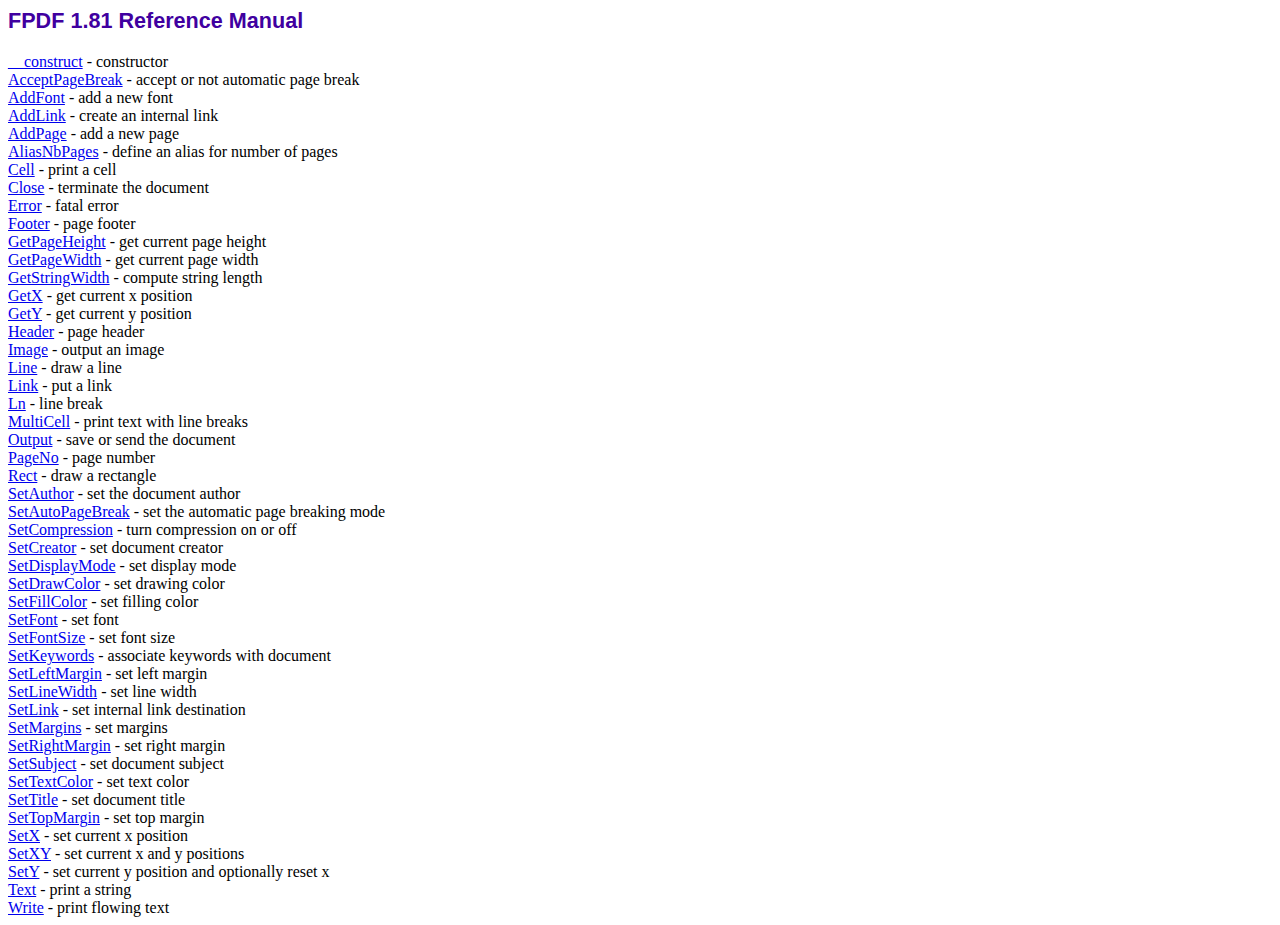
<file: fpdf/doc/index.htm>
<!DOCTYPE html PUBLIC "-//W3C//DTD HTML 4.01 Transitional//EN">
<html>
<head>
<meta http-equiv="Content-Type" content="text/html; charset=ISO-8859-1">
<title>FPDF 1.81 Reference Manual</title>
<link type="text/css" rel="stylesheet" href="../fpdf.css">
</head>
<body>
<h1>FPDF 1.81 Reference Manual</h1>
<a href="__construct.htm">__construct</a> - constructor<br>
<a href="acceptpagebreak.htm">AcceptPageBreak</a> - accept or not automatic page break<br>
<a href="addfont.htm">AddFont</a> - add a new font<br>
<a href="addlink.htm">AddLink</a> - create an internal link<br>
<a href="addpage.htm">AddPage</a> - add a new page<br>
<a href="aliasnbpages.htm">AliasNbPages</a> - define an alias for number of pages<br>
<a href="cell.htm">Cell</a> - print a cell<br>
<a href="close.htm">Close</a> - terminate the document<br>
<a href="error.htm">Error</a> - fatal error<br>
<a href="footer.htm">Footer</a> - page footer<br>
<a href="getpageheight.htm">GetPageHeight</a> - get current page height<br>
<a href="getpagewidth.htm">GetPageWidth</a> - get current page width<br>
<a href="getstringwidth.htm">GetStringWidth</a> - compute string length<br>
<a href="getx.htm">GetX</a> - get current x position<br>
<a href="gety.htm">GetY</a> - get current y position<br>
<a href="header.htm">Header</a> - page header<br>
<a href="image.htm">Image</a> - output an image<br>
<a href="line.htm">Line</a> - draw a line<br>
<a href="link.htm">Link</a> - put a link<br>
<a href="ln.htm">Ln</a> - line break<br>
<a href="multicell.htm">MultiCell</a> - print text with line breaks<br>
<a href="output.htm">Output</a> - save or send the document<br>
<a href="pageno.htm">PageNo</a> - page number<br>
<a href="rect.htm">Rect</a> - draw a rectangle<br>
<a href="setauthor.htm">SetAuthor</a> - set the document author<br>
<a href="setautopagebreak.htm">SetAutoPageBreak</a> - set the automatic page breaking mode<br>
<a href="setcompression.htm">SetCompression</a> - turn compression on or off<br>
<a href="setcreator.htm">SetCreator</a> - set document creator<br>
<a href="setdisplaymode.htm">SetDisplayMode</a> - set display mode<br>
<a href="setdrawcolor.htm">SetDrawColor</a> - set drawing color<br>
<a href="setfillcolor.htm">SetFillColor</a> - set filling color<br>
<a href="setfont.htm">SetFont</a> - set font<br>
<a href="setfontsize.htm">SetFontSize</a> - set font size<br>
<a href="setkeywords.htm">SetKeywords</a> - associate keywords with document<br>
<a href="setleftmargin.htm">SetLeftMargin</a> - set left margin<br>
<a href="setlinewidth.htm">SetLineWidth</a> - set line width<br>
<a href="setlink.htm">SetLink</a> - set internal link destination<br>
<a href="setmargins.htm">SetMargins</a> - set margins<br>
<a href="setrightmargin.htm">SetRightMargin</a> - set right margin<br>
<a href="setsubject.htm">SetSubject</a> - set document subject<br>
<a href="settextcolor.htm">SetTextColor</a> - set text color<br>
<a href="settitle.htm">SetTitle</a> - set document title<br>
<a href="settopmargin.htm">SetTopMargin</a> - set top margin<br>
<a href="setx.htm">SetX</a> - set current x position<br>
<a href="setxy.htm">SetXY</a> - set current x and y positions<br>
<a href="sety.htm">SetY</a> - set current y position and optionally reset x<br>
<a href="text.htm">Text</a> - print a string<br>
<a href="write.htm">Write</a> - print flowing text<br>
</body>
</html>
</file>
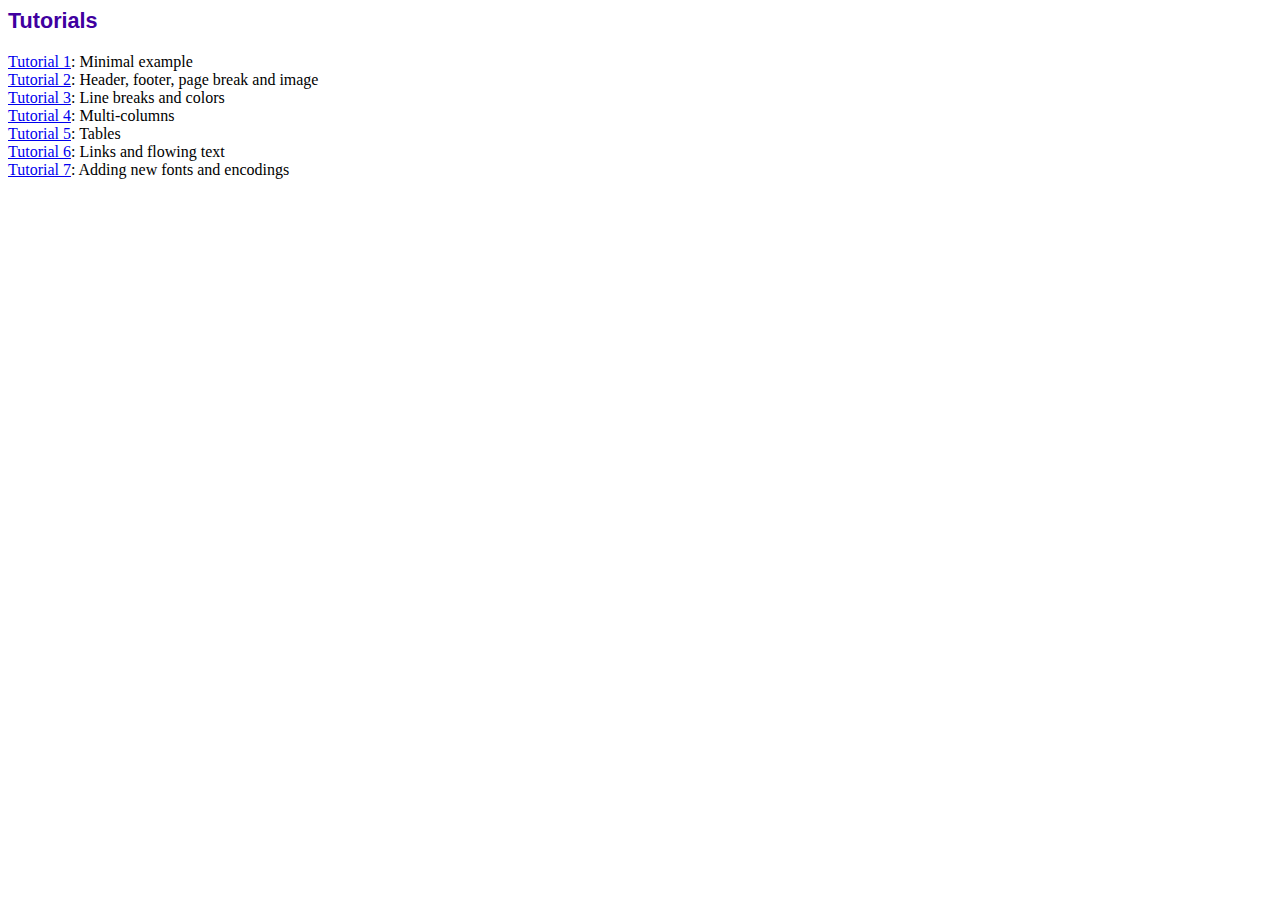
<file: fpdf/tutorial/index.htm>
<!DOCTYPE html PUBLIC "-//W3C//DTD HTML 4.01 Transitional//EN">
<html>
<head>
<meta http-equiv="Content-Type" content="text/html; charset=ISO-8859-1">
<title>Tutorials</title>
<link type="text/css" rel="stylesheet" href="../fpdf.css">
</head>
<body>
<h1>Tutorials</h1>
<ul style="list-style-type:none; margin-left:0; padding-left:0">
<li><a href="tuto1.htm">Tutorial 1</a>: Minimal example</li>
<li><a href="tuto2.htm">Tutorial 2</a>: Header, footer, page break and image</li>
<li><a href="tuto3.htm">Tutorial 3</a>: Line breaks and colors</li>
<li><a href="tuto4.htm">Tutorial 4</a>: Multi-columns</li>
<li><a href="tuto5.htm">Tutorial 5</a>: Tables</li>
<li><a href="tuto6.htm">Tutorial 6</a>: Links and flowing text</li>
<li><a href="tuto7.htm">Tutorial 7</a>: Adding new fonts and encodings</li>
</ul>
</body>
</html>
</file>
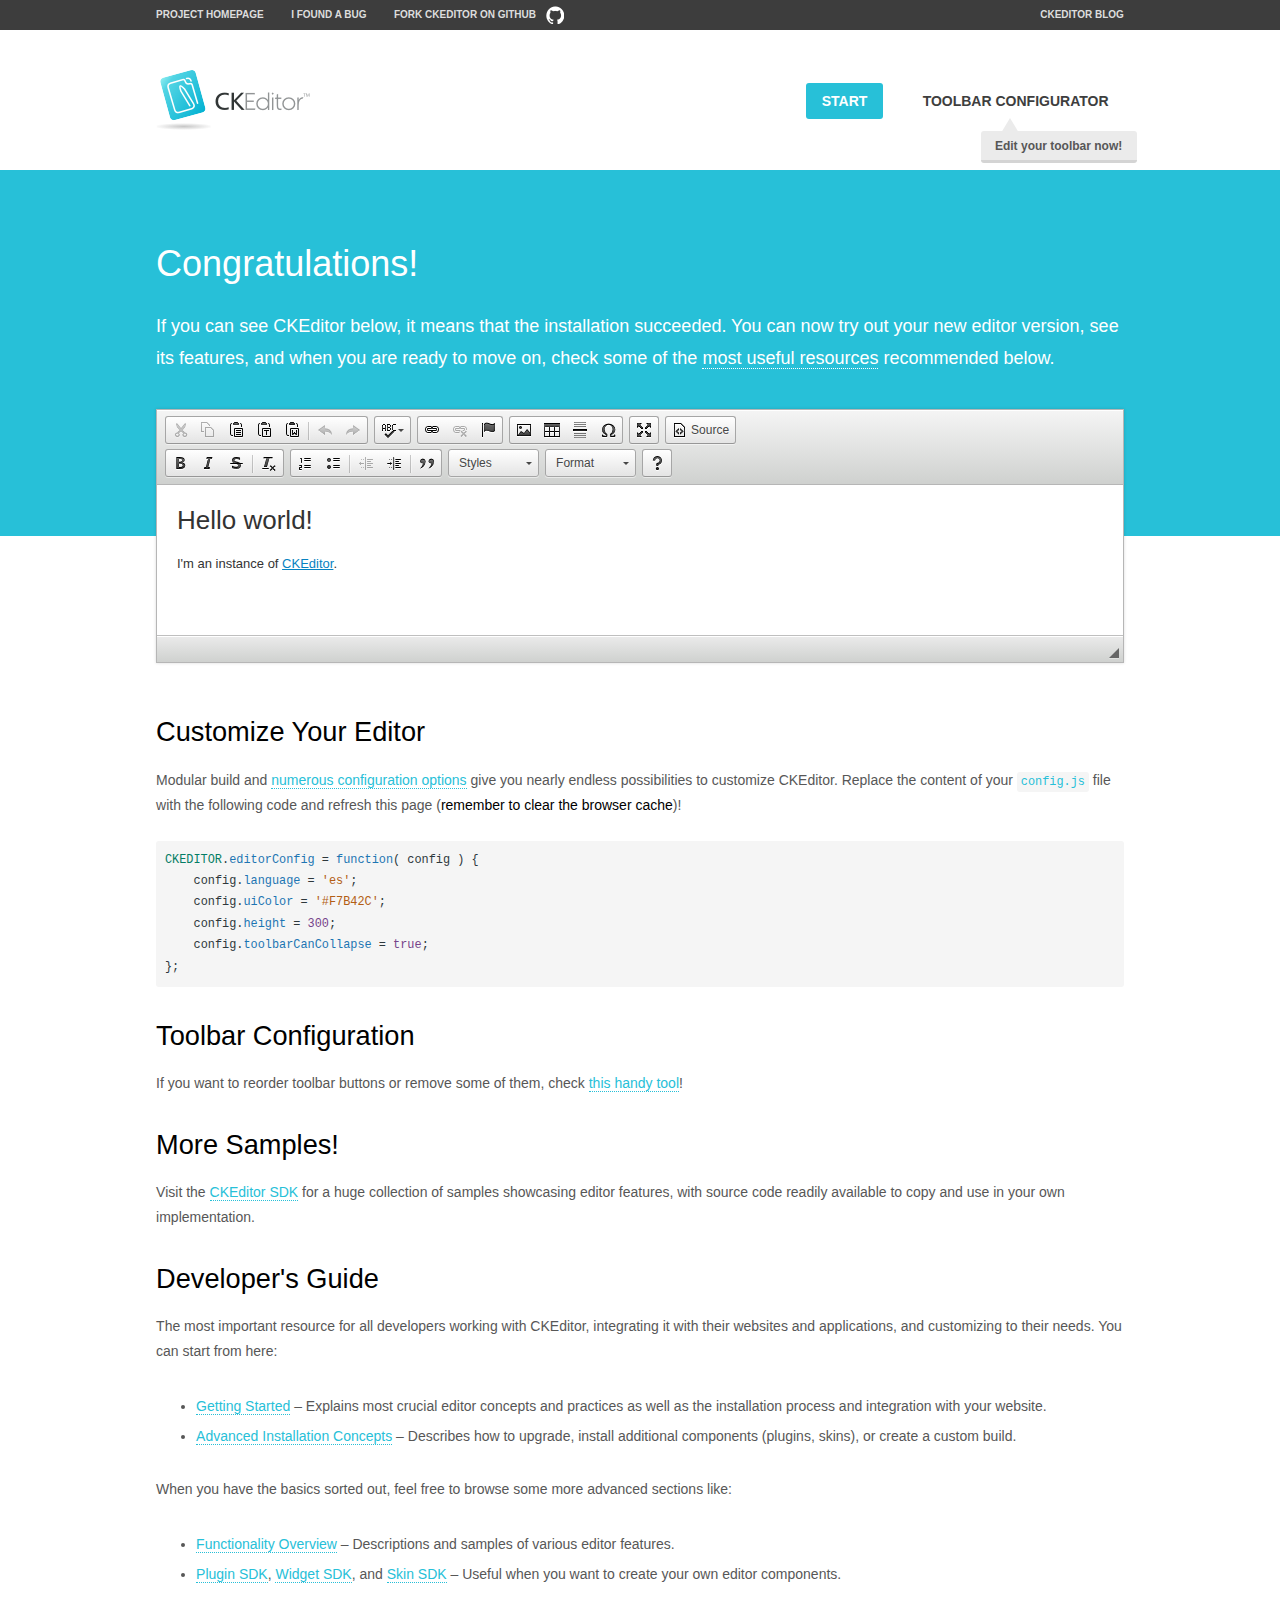
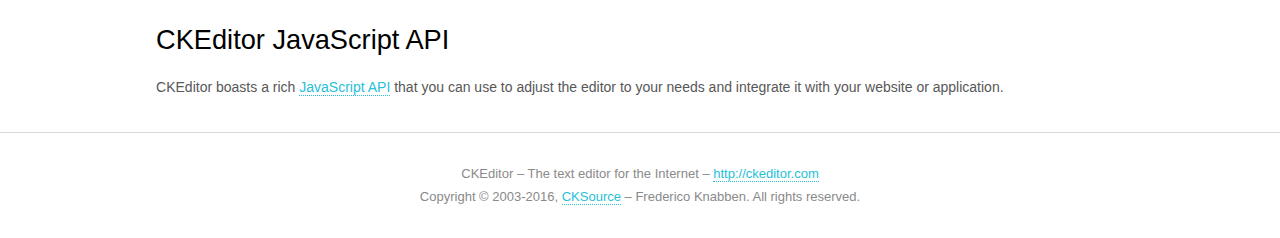
<file: plugins/ckeditor/samples/index.html>
<!DOCTYPE html>
<!--
Copyright (c) 2003-2016, CKSource - Frederico Knabben. All rights reserved.
For licensing, see LICENSE.md or http://ckeditor.com/license
-->
<html>
<head>
	<meta charset="utf-8">
	<title>CKEditor Sample</title>
	<script src="../ckeditor.js"></script>
	<script src="js/sample.js"></script>
	<link rel="stylesheet" href="css/samples.css">
	<link rel="stylesheet" href="toolbarconfigurator/lib/codemirror/neo.css">
</head>
<body id="main">

<nav class="navigation-a">
	<div class="grid-container">
		<ul class="navigation-a-left grid-width-70">
			<li><a href="http://ckeditor.com">Project Homepage</a></li>
			<li><a href="http://dev.ckeditor.com/">I found a bug</a></li>
			<li><a href="http://github.com/ckeditor/ckeditor-dev" class="icon-pos-right icon-navigation-a-github">Fork CKEditor on GitHub</a></li>
		</ul>
		<ul class="navigation-a-right grid-width-30">
			<li><a href="http://ckeditor.com/blog-list">CKEditor Blog</a></li>
		</ul>
	</div>
</nav>

<header class="header-a">
	<div class="grid-container">
		<h1 class="header-a-logo grid-width-30">
			<a href="index.html"><img src="img/logo.png" alt="CKEditor Sample"></a>
		</h1>

		<nav class="navigation-b grid-width-70">
			<ul>
				<li><a href="index.html" class="button-a button-a-background">Start</a></li>
				<li><a href="toolbarconfigurator/index.html" class="button-a">Toolbar configurator <span class="balloon-a balloon-a-nw">Edit your toolbar now!</span></a></li>
			</ul>
		</nav>
	</div>
</header>

<main>
	<div class="adjoined-top">
		<div class="grid-container">
			<div class="content grid-width-100">
				<h1>Congratulations!</h1>
				<p>
					If you can see CKEditor below, it means that the installation succeeded.
					You can now try out your new editor version, see its features, and when you are ready to move on, check some of the <a href="#sample-customize">most useful resources</a> recommended below.
				</p>
			</div>
		</div>
	</div>
	<div class="adjoined-bottom">
		<div class="grid-container">
			<div class="grid-width-100">
				<div id="editor">
					<h1>Hello world!</h1>
					<p>I'm an instance of <a href="http://ckeditor.com">CKEditor</a>.</p>
				</div>
			</div>
		</div>
	</div>

	<div class="grid-container">
		<div class="content grid-width-100">
			<section id="sample-customize">
				<h2>Customize Your Editor</h2>
				<p>Modular build and <a href="http://docs.ckeditor.com/#!/guide/dev_configuration">numerous configuration options</a> give you nearly endless possibilities to customize CKEditor. Replace the content of your <code><a href="../config.js">config.js</a></code> file with the following code and refresh this page (<strong>remember to clear the browser cache</strong>)!</p>
		<pre class="cm-s-neo CodeMirror"><code><span style="padding-right: 0.1px;"><span class="cm-variable">CKEDITOR</span>.<span class="cm-property">editorConfig</span> <span class="cm-operator">=</span> <span class="cm-keyword">function</span>( <span class="cm-def">config</span> ) {</span>
<span style="padding-right: 0.1px;"><span class="cm-tab">	</span><span class="cm-variable-2">config</span>.<span class="cm-property">language</span> <span class="cm-operator">=</span> <span class="cm-string">'es'</span>;</span>
<span style="padding-right: 0.1px;"><span class="cm-tab">	</span><span class="cm-variable-2">config</span>.<span class="cm-property">uiColor</span> <span class="cm-operator">=</span> <span class="cm-string">'#F7B42C'</span>;</span>
<span style="padding-right: 0.1px;"><span class="cm-tab">	</span><span class="cm-variable-2">config</span>.<span class="cm-property">height</span> <span class="cm-operator">=</span> <span class="cm-number">300</span>;</span>
<span style="padding-right: 0.1px;"><span class="cm-tab">	</span><span class="cm-variable-2">config</span>.<span class="cm-property">toolbarCanCollapse</span> <span class="cm-operator">=</span> <span class="cm-atom">true</span>;</span>
<span style="padding-right: 0.1px;">};</span></code></pre>
			</section>

			<section>
				<h2>Toolbar Configuration</h2>
				<p>If you want to reorder toolbar buttons or remove some of them, check <a href="toolbarconfigurator/index.html">this handy tool</a>!</p>
			</section>

			<section>
				<h2>More Samples!</h2>
				<p>Visit the <a href="http://sdk.ckeditor.com">CKEditor SDK</a> for a huge collection of samples showcasing editor features, with source code readily available to copy and use in your own implementation.</p>
			</section>

			<section>
				<h2>Developer's Guide</h2>
				<p>The most important resource for all developers working with CKEditor, integrating it with their websites and applications, and customizing to their needs. You can start from here:</p>
				<ul>
					<li><a href="http://docs.ckeditor.com/#!/guide/dev_installation">Getting Started</a> &ndash; Explains most crucial editor concepts and practices as well as the installation process and integration with your website.</li>
					<li><a href="http://docs.ckeditor.com/#!/guide/dev_advanced_installation">Advanced Installation Concepts</a> &ndash; Describes how to upgrade, install additional components (plugins, skins), or create a custom build.</li>
				</ul>
					<p>When you have the basics sorted out, feel free to browse some more advanced sections like:</p>
				<ul>
					<li><a href="http://docs.ckeditor.com/#!/guide/dev_features">Functionality Overview</a> &ndash; Descriptions and samples of various editor features.</li>
					<li><a href="http://docs.ckeditor.com/#!/guide/plugin_sdk_intro">Plugin SDK</a>, <a href="http://docs.ckeditor.com/#!/guide/widget_sdk_intro">Widget SDK</a>, and <a href="http://docs.ckeditor.com/#!/guide/skin_sdk_intro">Skin SDK</a> &ndash; Useful when you want to create your own editor components.</li>
				</ul>
			</section>

			<section>
				<h2>CKEditor JavaScript API</h2>
				<p>CKEditor boasts a rich <a href="http://docs.ckeditor.com/#!/api">JavaScript API</a> that you can use to adjust the editor to your needs and integrate it with your website or application.</p>
			</section>
		</div>
	</div>
</main>

<footer class="footer-a grid-container">
	<div class="grid-container">
		<p class="grid-width-100">
			CKEditor &ndash; The text editor for the Internet &ndash; <a class="samples" href="http://ckeditor.com/">http://ckeditor.com</a>
		</p>
		<p class="grid-width-100" id="copy">
			Copyright &copy; 2003-2016, <a class="samples" href="http://cksource.com/">CKSource</a> &ndash; Frederico Knabben. All rights reserved.
		</p>
	</div>
</footer>
<script>
	initSample();
</script>

</body>
</html>
</file>
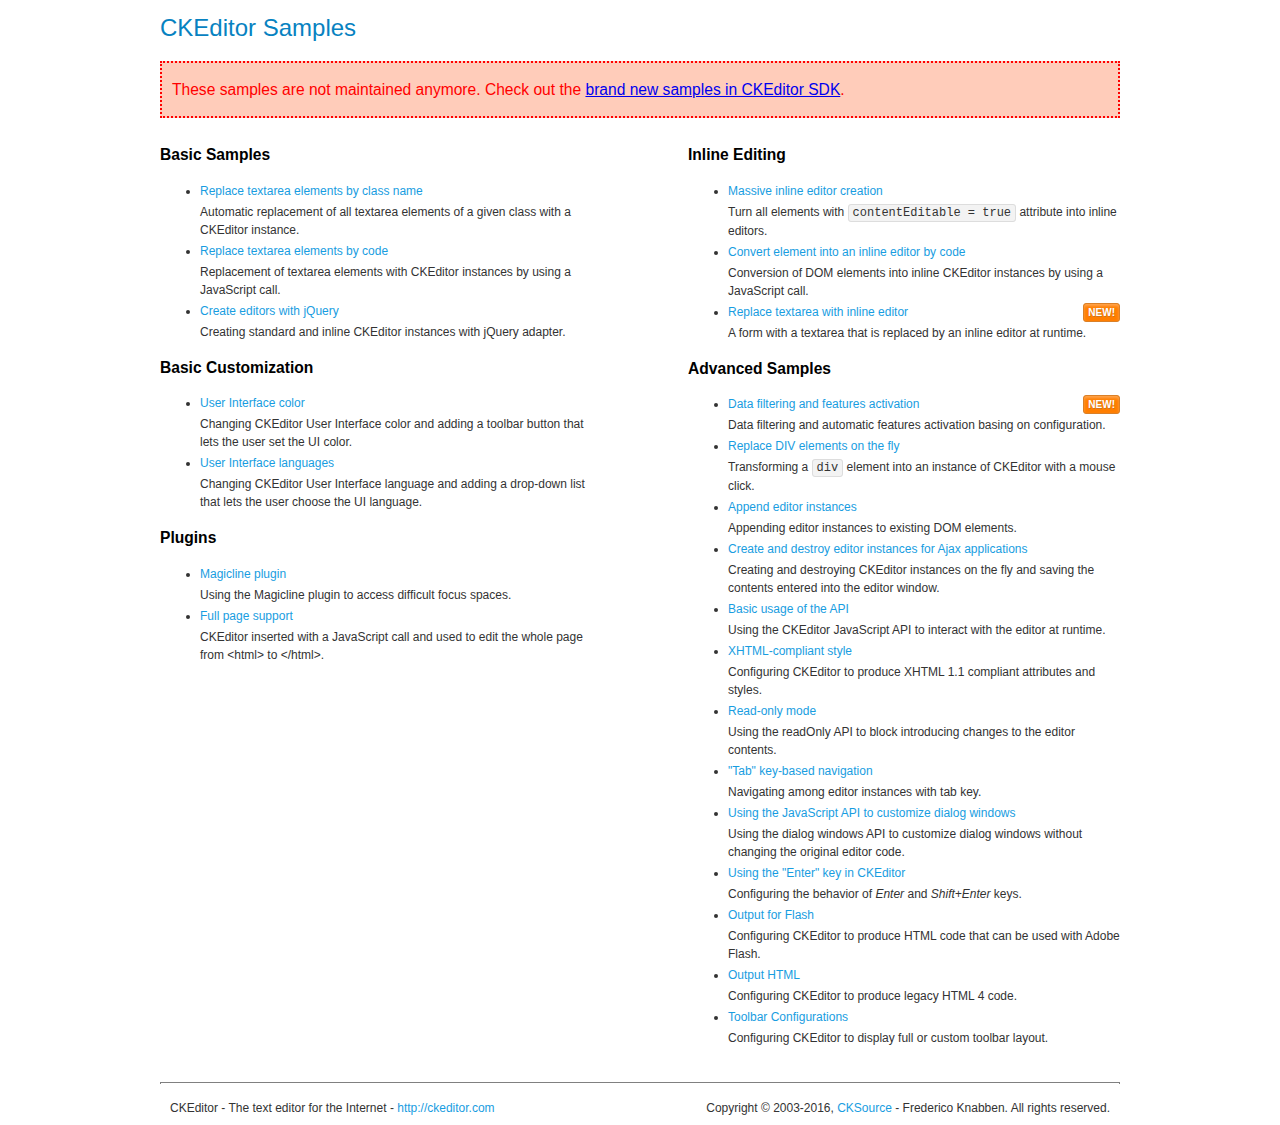
<file: plugins/ckeditor/samples/old/index.html>
<!DOCTYPE html>
<!--
Copyright (c) 2003-2016, CKSource - Frederico Knabben. All rights reserved.
For licensing, see LICENSE.md or http://ckeditor.com/license
-->
<html>
<head>
	<meta charset="utf-8">
	<title>CKEditor Samples</title>
	<link rel="stylesheet" href="sample.css">
</head>
<body>
	<h1 class="samples">
		CKEditor Samples
	</h1>
	<div class="warning deprecated">
		These samples are not maintained anymore. Check out the <a href="http://sdk.ckeditor.com/">brand new samples in CKEditor SDK</a>.
	</div>
	<div class="twoColumns">
		<div class="twoColumnsLeft">
			<h2 class="samples">
				Basic Samples
			</h2>
			<dl class="samples">
				<dt><a class="samples" href="replacebyclass.html">Replace textarea elements by class name</a></dt>
				<dd>Automatic replacement of all textarea elements of a given class with a CKEditor instance.</dd>

				<dt><a class="samples" href="replacebycode.html">Replace textarea elements by code</a></dt>
				<dd>Replacement of textarea elements with CKEditor instances by using a JavaScript call.</dd>

				<dt><a class="samples" href="jquery.html">Create editors with jQuery</a></dt>
				<dd>Creating standard and inline CKEditor instances with jQuery adapter.</dd>
			</dl>

			<h2 class="samples">
				Basic Customization
			</h2>
			<dl class="samples">
				<dt><a class="samples" href="uicolor.html">User Interface color</a></dt>
				<dd>Changing CKEditor User Interface color and adding a toolbar button that lets the user set the UI color.</dd>

				<dt><a class="samples" href="uilanguages.html">User Interface languages</a></dt>
				<dd>Changing CKEditor User Interface language and adding a drop-down list that lets the user choose the UI language.</dd>
			</dl>


			<h2 class="samples">Plugins</h2>
<dl class="samples">
<dt><a class="samples" href="magicline/magicline.html">Magicline plugin</a></dt>
<dd>Using the Magicline plugin to access difficult focus spaces.</dd>

<dt><a class="samples" href="wysiwygarea/fullpage.html">Full page support</a></dt>
<dd>CKEditor inserted with a JavaScript call and used to edit the whole page from &lt;html&gt; to &lt;/html&gt;.</dd>
</dl>
		</div>
		<div class="twoColumnsRight">
			<h2 class="samples">
				Inline Editing
			</h2>
			<dl class="samples">
				<dt><a class="samples" href="inlineall.html">Massive inline editor creation</a></dt>
				<dd>Turn all elements with <code>contentEditable = true</code> attribute into inline editors.</dd>

				<dt><a class="samples" href="inlinebycode.html">Convert element into an inline editor by code</a></dt>
				<dd>Conversion of DOM elements into inline CKEditor instances by using a JavaScript call.</dd>

				<dt><a class="samples" href="inlinetextarea.html">Replace textarea with inline editor</a> <span class="new">New!</span></dt>
				<dd>A form with a textarea that is replaced by an inline editor at runtime.</dd>

				
			</dl>

			<h2 class="samples">
				Advanced Samples
			</h2>
			<dl class="samples">
				<dt><a class="samples" href="datafiltering.html">Data filtering and features activation</a> <span class="new">New!</span></dt>
				<dd>Data filtering and automatic features activation basing on configuration.</dd>

				<dt><a class="samples" href="divreplace.html">Replace DIV elements on the fly</a></dt>
				<dd>Transforming a <code>div</code> element into an instance of CKEditor with a mouse click.</dd>

				<dt><a class="samples" href="appendto.html">Append editor instances</a></dt>
				<dd>Appending editor instances to existing DOM elements.</dd>

				<dt><a class="samples" href="ajax.html">Create and destroy editor instances for Ajax applications</a></dt>
				<dd>Creating and destroying CKEditor instances on the fly and saving the contents entered into the editor window.</dd>

				<dt><a class="samples" href="api.html">Basic usage of the API</a></dt>
				<dd>Using the CKEditor JavaScript API to interact with the editor at runtime.</dd>

				<dt><a class="samples" href="xhtmlstyle.html">XHTML-compliant style</a></dt>
				<dd>Configuring CKEditor to produce XHTML 1.1 compliant attributes and styles.</dd>

				<dt><a class="samples" href="readonly.html">Read-only mode</a></dt>
				<dd>Using the readOnly API to block introducing changes to the editor contents.</dd>

				<dt><a class="samples" href="tabindex.html">"Tab" key-based navigation</a></dt>
				<dd>Navigating among editor instances with tab key.</dd>


				
<dt><a class="samples" href="dialog/dialog.html">Using the JavaScript API to customize dialog windows</a></dt>
<dd>Using the dialog windows API to customize dialog windows without changing the original editor code.</dd>

<dt><a class="samples" href="enterkey/enterkey.html">Using the &quot;Enter&quot; key in CKEditor</a></dt>
<dd>Configuring the behavior of <em>Enter</em> and <em>Shift+Enter</em> keys.</dd>

<dt><a class="samples" href="htmlwriter/outputforflash.html">Output for Flash</a></dt>
<dd>Configuring CKEditor to produce HTML code that can be used with Adobe Flash.</dd>

<dt><a class="samples" href="htmlwriter/outputhtml.html">Output HTML</a></dt>
<dd>Configuring CKEditor to produce legacy HTML 4 code.</dd>

<dt><a class="samples" href="toolbar/toolbar.html">Toolbar Configurations</a></dt>
<dd>Configuring CKEditor to display full or custom toolbar layout.</dd>

			</dl>
		</div>
	</div>
	<div id="footer">
		<hr>
		<p>
			CKEditor - The text editor for the Internet - <a class="samples" href="http://ckeditor.com/">http://ckeditor.com</a>
		</p>
		<p id="copy">
			Copyright &copy; 2003-2016, <a class="samples" href="http://cksource.com/">CKSource</a> - Frederico Knabben. All rights reserved.
		</p>
	</div>
</body>
</html>
</file>
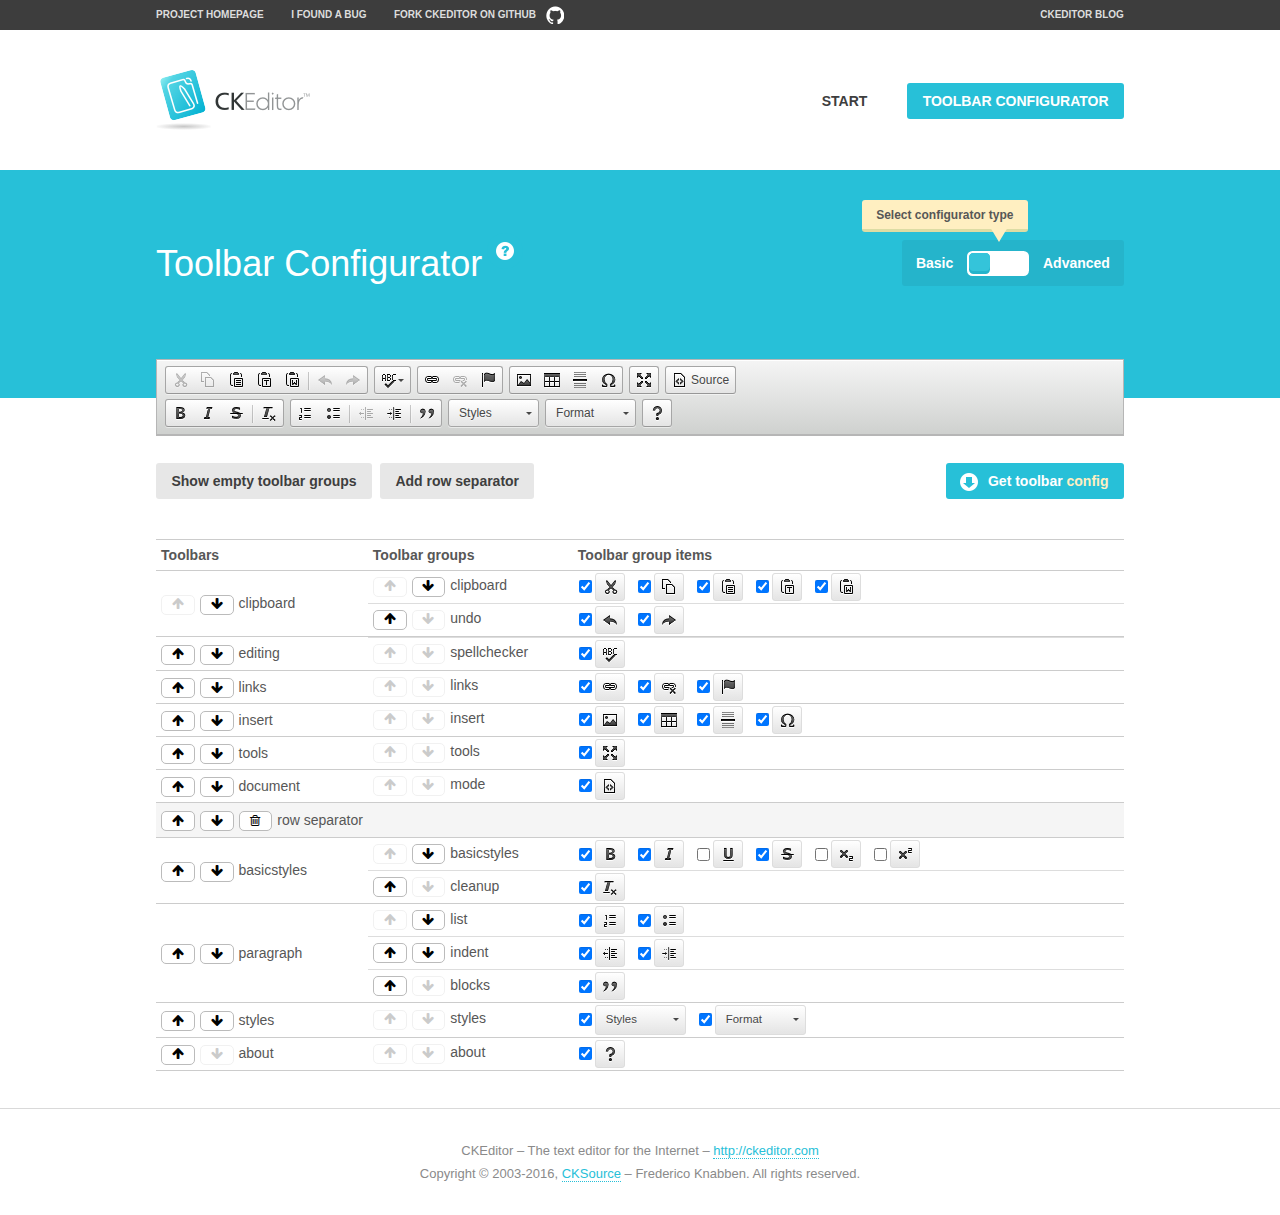
<file: plugins/ckeditor/samples/toolbarconfigurator/index.html>
<!DOCTYPE html>
<!--
Copyright (c) 2003-2016, CKSource - Frederico Knabben. All rights reserved.
For licensing, see LICENSE.md or http://ckeditor.com/license
-->
<!--[if IE 8]><html class="ie8"><![endif]-->
<!--[if gt IE 8]><html><![endif]-->
<!--[if !IE]><!--><html><!--<![endif]-->
<head>
	<meta charset="utf-8">
	<title>Toolbar Configurator</title>
	<script src="../../ckeditor.js"></script>
	<script>
		if ( CKEDITOR.env.ie && CKEDITOR.env.version < 9 )
			CKEDITOR.tools.enableHtml5Elements( document );
	</script>
	<link rel="stylesheet" href="lib/codemirror/codemirror.css">
	<link rel="stylesheet" href="lib/codemirror/show-hint.css">
	<link rel="stylesheet" href="lib/codemirror/neo.css">
	<link rel="stylesheet" href="css/fontello.css">
	<link rel="stylesheet" href="../css/samples.css">
</head>
<body id="toolbar">

<nav class="navigation-a">
	<div class="grid-container">
		<ul class="navigation-a-left grid-width-70">
			<li><a href="http://ckeditor.com">Project Homepage</a></li>
			<li><a href="http://dev.ckeditor.com/">I found a bug</a></li>
			<li><a href="http://github.com/ckeditor/ckeditor-dev" class="icon-pos-right icon-navigation-a-github">Fork CKEditor on GitHub</a></li>
		</ul>
		<ul class="navigation-a-right grid-width-30">
			<li><a href="http://ckeditor.com/blog-list">CKEditor Blog</a></li>
		</ul>
	</div>
</nav>

<header class="header-a">
	<div class="grid-container">
		<h1 class="header-a-logo grid-width-30">
			<a href="../index.html"><img src="../img/logo.png" alt="CKEditor Logo"></a>
		</h1>
		<nav class="navigation-b grid-width-70">
			<ul>
				<li><a href="../index.html"  class="button-a">Start</a></li>
				<li><a href="index.html"  class="button-a button-a-background">Toolbar configurator</a></li>
			</ul>
		</nav>
	</div>
</header>

<main>
	<div class="adjoined-top">
		<div class="grid-container">
			<div class="content grid-width-100">
				<div class="grid-container-nested">
					<h1 class="grid-width-60">
						Toolbar Configurator
						<a href="#help-content" type="button" title="Configurator help" id="help" class="button-a button-a-background button-a-no-text icon-pos-left icon-question-mark">Help</a>
					</h1>

					<div class="grid-width-40 grid-switch-magic">
						<div class="switch">
							<span class="balloon-a balloon-a-se">Select configurator type</span>
							<input type="radio" name="radio" data-num="1" id="radio-basic" />
							<input type="radio" name="radio" data-num="2" id="radio-advanced" />
							<label data-for="1" for="radio-basic">Basic</label>
							<span class="switch-inner">
								<span class="handler"></span>
							</span>
							<label data-for="2" for="radio-advanced">Advanced</label>
						</div>
					</div>
				</div>
			</div>
		</div>
	</div>
	<div class="adjoined-bottom">
		<div class="grid-container">
			<div class="grid-width-100">
				<div class="editors-container">
					<div id="editor-basic"></div>
					<div id="editor-advanced"></div>
				</div>
			</div>
		</div>
	</div>

	<div class="grid-container configurator">
		<div class="content grid-width-100">
			<div class="configurator">
				<div>
					<div id="toolbarModifierWrapper"></div>
				</div>
			</div>
		</div>
	</div>

	<div id="help-content">
		<div class="grid-container">
			<div class="grid-width-100">
				<h2>What Am I Doing Here?</h2>

				<div class="grid-container grid-container-nested">
					<div class="basic">
						<div class="grid-width-50">
							<p>Arrange <a href="http://docs.ckeditor.com/#!/api/CKEDITOR.config-cfg-toolbarGroups">toolbar groups</a>, toggle <a href="http://docs.ckeditor.com/#!/api/CKEDITOR.config-cfg-removeButtons">button visibility</a> according to your needs and get your toolbar configuration.</p>
							<p>You can replace the content of the <a href="../../config.js"><code>config.js</code></a> file with the generated configuration. If you already set some configuration options you will need to merge both configurations.</p>
						</div>
						<div class="grid-width-50">
							<p>Read more about different ways of <a href="http://docs.ckeditor.com/#!/guide/dev_configuration">setting configuration</a> and do not forget about <strong>clearing browser cache</strong>.</p>
							<p>Arranging toolbar groups is the recommended way of configuring the toolbar, but if you need more freedom you can use the <a href="#advanced">advanced configurator</a>.</p>
						</div>
					</div>
					<div class="advanced" style="display: none;">
						<div class="grid-width-50">
							<p>With this code editor you can edit your <a href="http://docs.ckeditor.com/#!/api/CKEDITOR.config-cfg-toolbar">toolbar configuration</a> live.</p>
							<p>You can replace the content of the <a href="../../config.js"><code>config.js</code></a> file with the generated configuration. If you already set some configuration options you will need to merge both configurations.</p>
						</div>
						<div class="grid-width-50">
							<p>Read more about different ways of <a href="http://docs.ckeditor.com/#!/guide/dev_configuration">setting configuration</a> and do not forget about <strong>clearing browser cache</strong>.</p>
						</div>
					</div>
				</div>

				<p class="grid-container grid-container-nested">
					<button type="button" class="help-content-close grid-width-100 button-a button-a-background">Got it. Let's play!</button>
				</p>
			</div>
		</div>
	</div>
</main>

<footer class="footer-a grid-container">
	<p class="grid-width-100">
		CKEditor &ndash; The text editor for the Internet &ndash; <a class="samples" href="http://ckeditor.com/">http://ckeditor.com</a>
	</p>
	<p class="grid-width-100" id="copy">
		Copyright &copy; 2003-2016, <a class="samples" href="http://cksource.com/">CKSource</a> &ndash; Frederico Knabben. All rights reserved.
	</p>
</footer>

<script src="lib/codemirror/codemirror.js"></script>
<script src="lib/codemirror/javascript.js"></script>
<script src="lib/codemirror/show-hint.js"></script>

<script src="js/fulltoolbareditor.js"></script>
<script src="js/abstracttoolbarmodifier.js"></script>
<script src="js/toolbarmodifier.js"></script>
<script src="js/toolbartextmodifier.js"></script>
<script src="../js/sf.js"></script>

<script>
	( function() {
		'use strict';

		var mode = ( window.location.hash.substr( 1 ) === 'advanced' ) ? 'advanced' : 'basic',
			configuratorSection = CKEDITOR.document.findOne( 'main > .grid-container.configurator' ),
			basicInstruction = CKEDITOR.document.findOne( '#help-content .basic' ),
			advancedInstruction = CKEDITOR.document.findOne( '#help-content .advanced' ),

			// Configurator mode switcher.
			modeSwitchBasic = CKEDITOR.document.getById( 'radio-basic' ),
			modeSwitchAdvanced = CKEDITOR.document.getById( 'radio-advanced' );

		// Initial setup
		function updateSwitcher() {
			if ( mode === 'advanced' ) {
				modeSwitchAdvanced.$.checked = true;
			} else {
				modeSwitchBasic.$.checked = true;
			}
		}

		updateSwitcher();

		CKEDITOR.document.getWindow().on( 'hashchange', function( e ) {
			var hash = window.location.hash.substr( 1 );
			if ( !( hash === 'advanced' || hash === 'basic' ) ) {
				return;
			}
			mode = hash;
			onToolbarsDone( mode );
		} );

		CKEDITOR.document.getWindow().on( 'resize', function() {
			updateToolbar( ( mode === 'basic' ? toolbarModifier : toolbarTextModifier )[ 'editorInstance' ] );
		} );

		function onRefresh( modifier ) {
			modifier = modifier || this;

			if ( mode === 'basic' && modifier instanceof ToolbarConfigurator.ToolbarTextModifier ) {
				return;
			}

			// CodeMirror container becomes visible, so we need to refresh and to avoid rendering problems.
			if ( mode === 'advanced' && modifier instanceof ToolbarConfigurator.ToolbarTextModifier ) {
				modifier.codeContainer.refresh();
			}

			updateToolbar( modifier.editorInstance );
		}

		function updateToolbar( editor ) {
			var editorContainer = editor.container;

			// Not always editor is loaded.
			if ( !editorContainer ) {
				return;
			}

			var displayStyle = editorContainer.getStyle( 'display' );

			editorContainer.setStyle( 'display', 'block' );

			var newHeight = editorContainer.getSize( 'height' );

			var newMarginTop = parseInt( editorContainer.getComputedStyle( 'margin-top' ), 10 );
			newMarginTop = ( isNaN( newMarginTop ) ? 0 : Number( newMarginTop ) );

			var newMarginBottom = parseInt( editorContainer.getComputedStyle( 'margin-bottom' ), 10 );
			newMarginBottom = ( isNaN( newMarginBottom ) ? 0 : Number( newMarginBottom ) );

			var result = newHeight + newMarginTop + newMarginBottom;

			editorContainer.setStyle( 'display', displayStyle );

			editor.container.getAscendant( 'div' ).setStyle( 'height', result + 'px' );
		}

		var toolbarModifier = new ToolbarConfigurator.ToolbarModifier( 'editor-basic' );

		var done = 0;
		toolbarModifier.init( onToolbarInit );
		toolbarModifier.onRefresh = onRefresh;

		CKEDITOR.document.getById( 'toolbarModifierWrapper' ).append( toolbarModifier.mainContainer );

		var toolbarTextModifier = new ToolbarConfigurator.ToolbarTextModifier( 'editor-advanced' );
		toolbarTextModifier.init( onToolbarInit );
		toolbarTextModifier.onRefresh = onRefresh;

		function onToolbarInit() {
			if ( ++done === 2 ) {
				onToolbarsDone();

				positionSticky.watch( CKEDITOR.document.findOne( '.toolbar' ), function() {
					return mode === 'advanced';
				} );
			}
		}

		function onToolbarsDone() {
			if ( mode === 'basic' ) {
				toggleModeBasic( false );
			} else {
				toggleModeAdvanced( false );
			}

			updateSwitcher();

			setTimeout( function() {
				CKEDITOR.document.findOne( '.editors-container' ).addClass( 'active' );
				CKEDITOR.document.findOne( '#toolbarModifierWrapper' ).addClass( 'active' );
			}, 200 );
		}

		CKEDITOR.document.getById( 'toolbarModifierWrapper' ).append( toolbarTextModifier.mainContainer );

		function toogleModeSwitch( onElement, offElement, onModifier, offModifier ) {
			onElement.addClass( 'fancy-button-active' );
			offElement.removeClass( 'fancy-button-active' );

			onModifier.showUI();
			offModifier.hideUI();
		}

		function toggleModeBasic( callOnRefresh ) {
			callOnRefresh = ( callOnRefresh !== false );
			mode = 'basic';
			window.location.hash = '#basic';
			toogleModeSwitch( modeSwitchBasic, modeSwitchAdvanced, toolbarModifier, toolbarTextModifier );

			configuratorSection.removeClass( 'freed-width' );
			basicInstruction.show();
			advancedInstruction.hide();

			callOnRefresh && onRefresh( toolbarModifier );
		}

		function toggleModeAdvanced( callOnRefresh ) {
			callOnRefresh = ( callOnRefresh !== false );
			mode = 'advanced';
			window.location.hash = '#advanced';
			toogleModeSwitch( modeSwitchAdvanced, modeSwitchBasic, toolbarTextModifier, toolbarModifier );

			configuratorSection.addClass( 'freed-width' );
			advancedInstruction.show();
			basicInstruction.hide();

			callOnRefresh && onRefresh( toolbarTextModifier );
		}

		modeSwitchBasic.on( 'click', toggleModeBasic );
		modeSwitchAdvanced.on( 'click', toggleModeAdvanced );

		//
		// Position:sticky for the toolbar.
		//

		// Will make elements behave like they were styled with position:sticky.
		var positionSticky = {
			// Store object: {
			// 		element: CKEDITOR.dom.element, // Element which will float.
			// 		placeholder: CKEDITOR.dom.element, // Placeholder which is place to prevent page bounce.
			// 		isFixed: boolean // Whether element float now.
			// }
			watched: [],

			active: [],

			staticContainer: null,

			init: function() {
				var element = CKEDITOR.dom.element.createFromHtml(
					'<div class="staticContainer">' +
						'<div class="grid-container" >' +
							'<div class="grid-width-100">' +
								'<div class="inner"></div>' +
							'</div>' +
						'</div>' +
					'</div>' );

				this.staticContainer = element.findOne( '.inner' );

				CKEDITOR.document.getBody().append( element );
			},

			watch: function( element, preventFunc ) {
				this.watched.push( {
					element: element,
					placeholder: new CKEDITOR.dom.element( 'div' ),
					isFixed: false,
					preventFunc: preventFunc
				} );
			},

			checkAll: function() {
				for ( var i = 0; i < this.watched.length; i++ ) {
					this.check( this.watched[ i ] );
				}
			},

			check: function( element ) {
				var isFixed = element.isFixed;
				var shouldBeFixed = this.shouldBeFixed( element );

				// Nothing to be done.
				if ( isFixed === shouldBeFixed ) {
					return;
				}

				var placeholder = element.placeholder;

				if ( isFixed ) {
					// Unfixing.

					element.element.insertBefore( placeholder );
					placeholder.remove();

					element.element.removeStyle( 'margin' );

					this.active.splice( CKEDITOR.tools.indexOf( this.active, element ), 1 );

				} else {
					// Fixing.
					placeholder.setStyle( 'width', element.element.getSize( 'width' ) + 'px' );
					placeholder.setStyle( 'height', element.element.getSize( 'height' ) + 'px' );
					placeholder.setStyle( 'margin-bottom', element.element.getComputedStyle( 'margin-bottom' ) );
					placeholder.setStyle( 'display', element.element.getComputedStyle( 'display' ) );
					placeholder.insertAfter( element.element );

					this.staticContainer.append( element.element );

					this.active.push( element );
				}

				element.isFixed = !element.isFixed;
			},

			shouldBeFixed: function( element ) {
				if ( element.preventFunc && element.preventFunc() ) {
					return false;
				}

				// If element is already fixed we are checking it's placeholder.
				var related = ( element.isFixed ? element.placeholder : element.element ),
					clientRect = related.$.getBoundingClientRect(),
					staticHeight = this.staticContainer.getSize('height' ),
					elemHeight = element.element.getSize( 'height' );

				if ( element.isFixed ) {
					return ( clientRect.top + elemHeight < staticHeight );
				} else {
					return ( clientRect.top < staticHeight );
				}
			}
		};

		positionSticky.init();

		CKEDITOR.document.getWindow().on( 'scroll',
			new CKEDITOR.tools.eventsBuffer( 100, positionSticky.checkAll, positionSticky ).input
		);

		// Make the toolbar sticky.
		positionSticky.watch( CKEDITOR.document.findOne( '.editors-container' ) );

		// Help button and help-content.
		( function() {
			var helpButton = CKEDITOR.document.getById( 'help' ),
				helpContent = CKEDITOR.document.getById( 'help-content' );

			// Don't show help button on IE8 because it's unsupported by Pico Modal.
			if ( CKEDITOR.env.ie && CKEDITOR.env.version == 8 ) {
				helpButton.hide();
			} else {
				// Display help modal when the button is clicked.
				helpButton.on( 'click', function( evt ) {
					SF.modal( {
						// Clone modal content from DOM.
						content: helpContent.getHtml(),

						afterCreate: function( modal ) {
							// Enable modal content button to close the modal.
							new CKEDITOR.dom.element( modal.modalElem() ).findOne( '.help-content-close' ).once( 'click', modal.close );
						}
					} ).show();
				} );
			}
		} )();
	} )();
</script>
</body>
</html>
</file>
<file: fpdf/fpdf.css>
body {font-family:"Times New Roman",serif}
h1 {font:bold 135% Arial,sans-serif; color:#4000A0; margin-bottom:0.9em}
h2 {font:bold 95% Arial,sans-serif; color:#900000; margin-top:1.5em; margin-bottom:1em}
dl.param dt {text-decoration:underline}
dl.param dd {margin-top:1em; margin-bottom:1em}
dl.param ul {margin-top:1em; margin-bottom:1em}
tt, code, kbd {font-family:"Courier New",Courier,monospace; font-size:82%}
div.source {margin-top:1.4em; margin-bottom:1.3em}
div.source pre {display:table; border:1px solid #24246A; width:100%; margin:0em; font-family:inherit; font-size:100%}
div.source code {display:block; border:1px solid #C5C5EC; background-color:#F0F5FF; padding:6px; color:#000000}
div.doc-source {margin-top:1.4em; margin-bottom:1.3em}
div.doc-source pre {display:table; width:100%; margin:0em; font-family:inherit; font-size:100%}
div.doc-source code {display:block; background-color:#E0E0E0; padding:4px}
.kw {color:#000080; font-weight:bold}
.str {color:#CC0000}
.cmt {color:#008000}
p.demo {text-align:center; margin-top:-0.9em}
a.demo {text-decoration:none; font-weight:bold; color:#0000CC}
a.demo:link {text-decoration:none; font-weight:bold; color:#0000CC}
a.demo:hover {text-decoration:none; font-weight:bold; color:#0000FF}
a.demo:active {text-decoration:none; font-weight:bold; color:#0000FF}
</file>
<file: plugins/ckeditor/samples/css/samples.css>
/**
 * @license Copyright (c) 2003-2016, CKSource - Frederico Knabben. All rights reserved.
 * For licensing, see LICENSE.md or http://ckeditor.com/license
 */
@media (max-width: 900px) {
  .global-is-mobile-hidden {
    display: none !important;
  }
}
article,
aside,
details,
figcaption,
figure,
footer,
header,
hgroup,
main,
menu,
nav,
section {
  display: block;
}
body,
html {
  margin: 0;
  padding: 0;
  font: 16px / 1.8 Arial, 'Helvetica Neue', Helvetica, sans-serif;
  font-weight: 300;
  color: #575757;
}
.grid-width-10 {
  width: 10%;
}
.grid-width-20 {
  width: 20%;
}
.grid-width-30 {
  width: 30%;
}
.grid-width-40 {
  width: 40%;
}
.grid-width-50 {
  width: 50%;
}
.grid-width-60 {
  width: 60%;
}
.grid-width-70 {
  width: 70%;
}
.grid-width-80 {
  width: 80%;
}
.grid-width-90 {
  width: 90%;
}
.grid-width-100 {
  width: 100%;
}
@media (max-width: 900px) {
  .grid-width-10,
  .grid-width-20,
  .grid-width-30,
  .grid-width-40,
  .grid-width-50,
  .grid-width-60,
  .grid-width-70,
  .grid-width-80,
  .grid-width-90,
  .grid-width-100 {
    width: 100%;
  }
}
*[class*="grid-width"] {
  -webkit-box-sizing: border-box;
  -moz-box-sizing: border-box;
  box-sizing: border-box;
  padding-left: 4%;
  padding-right: 4%;
  float: left;
}
*[class*="grid-width"]:after,
.grid-container:after,
*[class*="grid-width"]:before,
.grid-container:before {
  content: '';
  display: block;
  overflow: hidden;
  visibility: hidden;
  font-size: 0;
  line-height: 0;
  width: 0;
  height: 0;
}
*[class*="grid-width"]:after,
.grid-container:after {
  clear: both;
}
.grid-container {
  -webkit-box-sizing: border-box;
  -moz-box-sizing: border-box;
  box-sizing: border-box;
  margin-left: auto;
  margin-right: auto;
}
.grid-container-nested *[class*="grid-width"]:first-child {
  padding-left: 0;
}
.grid-container-nested *[class*="grid-width"]:last-child {
  padding-right: 0;
}
@media (max-width: 900px) {
  .grid-container-nested *[class*="grid-width"]:first-child {
    padding-left: 4%;
  }
  .grid-container-nested *[class*="grid-width"]:last-child {
    padding-right: 4%;
  }
}
.header-a {
  min-height: 140px;
  overflow: hidden;
}
.header-a .header-a-logo {
  margin: 40px 0 0;
}
@media (max-width: 900px) {
  .header-a .header-a-logo {
    text-align: center;
  }
}
.header-a .header-a-logo img {
  border: transparent;
}
.navigation-a {
  height: 30px;
  background: #3d3d3d;
  position: absolute;
  left: 0;
  right: 0;
  top: 0;
  padding: 0;
  overflow: hidden;
}
@media (max-width: 900px) {
  .navigation-a {
    text-align: center;
  }
}
.navigation-a ul {
  list-style: none;
  margin: 0;
  overflow: hidden;
}
.navigation-a ul li,
.navigation-a ul li a {
  display: inline-block;
}
@media (max-width: 900px) {
  .navigation-a ul {
    width: auto;
    text-overflow: ellipsis;
    white-space: nowrap;
    display: inline-block;
    float: none;
  }
  .navigation-a ul:before,
  .navigation-a ul:after {
    display: none;
  }
}
.navigation-a ul.navigation-a-left {
  text-align: left;
}
@media (max-width: 900px) {
  .navigation-a ul.navigation-a-left {
    padding-right: 0;
  }
}
.navigation-a ul.navigation-a-right {
  text-align: right;
}
@media (max-width: 900px) {
  .navigation-a ul.navigation-a-right {
    padding-left: 23px;
  }
}
.navigation-a ul li + li {
  margin-left: 23px;
}
.navigation-a ul li a {
  font-size: 10px;
  font-size: 0.625rem;
  line-height: 18px;
  line-height: 1.13rem;
  line-height: 30px;
  float: left;
  color: #dddddd;
  font-weight: bold;
  text-decoration: none;
  text-transform: uppercase;
}
.navigation-a ul li a:hover {
  cursor: pointer;
  color: #ffffff;
}
.icon-navigation-a-github:before,
.icon-navigation-a-github:after {
  background-image: url("[data-uri]");
}
.navigation-b {
  text-align: right;
  margin: 52px 0 0;
  overflow: visible;
}
@media (max-width: 900px) {
  .navigation-b {
    text-align: center;
    margin-top: 20px;
    padding: 0;
  }
}
.navigation-b ul {
  padding: 0;
  list-style: none;
  margin: 0;
  overflow: visible;
}
.navigation-b ul li,
.navigation-b ul li a {
  display: inline-block;
}
@media (max-width: 900px) {
  .navigation-b ul {
    display: table;
    width: 100%;
    padding-bottom: 1.5em;
  }
}
@media (max-width: 900px) {
  .navigation-b ul li {
    display: table-row;
  }
}
.navigation-b ul li + li {
  margin-left: 20px;
}
@media (max-width: 900px) {
  .navigation-b ul li + li {
    margin-left: 0;
  }
}
.navigation-b ul li a {
  -webkit-box-sizing: border-box;
  -moz-box-sizing: border-box;
  box-sizing: border-box;
  text-transform: uppercase;
  text-decoration: none;
  outline: none;
}
@media (max-width: 900px) {
  .navigation-b ul li a {
    width: 100%;
    -webkit-border-radius: 0;
    -webkit-background-clip: padding-box;
    -moz-border-radius: 0;
    -moz-background-clip: padding;
    border-radius: 0;
    background-clip: padding-box;
  }
}
.footer-a {
  font-size: 13px;
  font-size: 0.8125rem;
  line-height: 23.4px;
  line-height: 1.46rem;
  padding-top: 2.25em;
  padding-bottom: 2.25em;
  overflow: hidden;
  color: #8a8a8a;
}
.footer-a a {
  color: #27c0d8;
  text-decoration: none;
  border-bottom: 1px dotted #27c0d8;
}
.footer-a a:hover {
  color: #23adc2;
}
.footer-a p {
  margin: 0;
  display: inline-block;
  text-align: center;
}
.content {
  font-size: 14px;
  font-size: 0.875rem;
  line-height: 25.2px;
  line-height: 1.57rem;
  overflow: hidden;
  padding-top: 1.5em;
  padding-bottom: 1.5em;
}
.content p {
  margin: 0.75em 0;
}
.content ul,
.content ol,
.content pre,
.content blockquote,
.content textarea:not([class^="cke"]),
.content .cke {
  margin: 1.875em 0;
}
.content code,
.content kbd {
  -webkit-border-radius: 3px;
  -webkit-background-clip: padding-box;
  -moz-border-radius: 3px;
  -moz-background-clip: padding;
  border-radius: 3px;
  background-clip: padding-box;
  padding: 3px 4px;
}
.content pre,
.content code,
.content kbd,
.content blockquote {
  background: #f5f5f5;
}
.content blockquote,
.content pre {
  background: none;
  border-left: 4px solid #27c0d8;
  padding: 1.5em 2.25em;
}
.content p a,
.content ul a,
.content ol a,
.content blockquote a,
.content h1 a,
.content h2 a,
.content h3 a,
.content h4 a,
.content h5 a {
  color: #27c0d8;
  text-decoration: none;
  border-bottom: 1px dotted #27c0d8;
}
.content p a:hover,
.content ul a:hover,
.content ol a:hover,
.content blockquote a:hover,
.content h1 a:hover,
.content h2 a:hover,
.content h3 a:hover,
.content h4 a:hover,
.content h5 a:hover {
  color: #23adc2;
}
.content h1,
.content h2,
.content h3,
.content h4,
.content h5 {
  color: #000;
  font-weight: 100;
}
.content h1 code,
.content h2 code,
.content h3 code,
.content h4 code,
.content h5 code,
.content h1 kbd,
.content h2 kbd,
.content h3 kbd,
.content h4 kbd,
.content h5 kbd {
  font-size: inherit;
}
.content h1 a.content-heading-anchor,
.content h2 a.content-heading-anchor,
.content h3 a.content-heading-anchor,
.content h4 a.content-heading-anchor,
.content h5 a.content-heading-anchor {
  font-weight: 100;
  vertical-align: middle;
  opacity: 0;
  border: 0;
}
.content h1:hover a.content-heading-anchor,
.content h2:hover a.content-heading-anchor,
.content h3:hover a.content-heading-anchor,
.content h4:hover a.content-heading-anchor,
.content h5:hover a.content-heading-anchor {
  opacity: 1;
}
.content h1:target a,
.content h2:target a,
.content h3:target a,
.content h4:target a,
.content h5:target a {
  -webkit-animation: targetLinkOpacity 0.5s linear alternate;
  -moz-animation: targetLinkOpacity 0.5s linear alternate;
  -o-animation: targetLinkOpacity 0.5s linear alternate;
  animation: targetLinkOpacity 0.5s linear alternate;
  opacity: 1;
}
.content input,
.content select,
.content textarea:not([class^="cke"]) {
  -webkit-border-radius: 3px;
  -webkit-background-clip: padding-box;
  -moz-border-radius: 3px;
  -moz-background-clip: padding;
  border-radius: 3px;
  background-clip: padding-box;
  -webkit-box-shadow: inset 0 1px 1px rgba(0, 0, 0, 0.08);
  -moz-box-shadow: inset 0 1px 1px rgba(0, 0, 0, 0.08);
  box-shadow: inset 0 1px 1px rgba(0, 0, 0, 0.08);
  font: inherit;
  color: inherit;
  border: 1px solid #d9d9d9;
  padding: .2em .5em;
}
.content input:focus,
.content select:focus,
.content textarea:not([class^="cke"]):focus {
  border-color: #66afe9;
  outline: 0;
  -webkit-box-shadow: inset 0 1px 1px rgba(0, 0, 0, 0.08), 0 0 8px #93c6ef;
  -moz-box-shadow: inset 0 1px 1px rgba(0, 0, 0, 0.08), 0 0 8px #93c6ef;
  box-shadow: inset 0 1px 1px rgba(0, 0, 0, 0.08), 0 0 8px #93c6ef;
}
.content abbr {
  border-bottom: 1px dotted #666;
  cursor: pointer;
}
.content blockquote {
  font-style: italic;
  font-family: Georgia, Times, "Times New Roman", serif;
  font-size: 16px;
  font-size: 1rem;
  line-height: 28.8px;
  line-height: 1.8rem;
}
.content em {
  font-style: italic;
}
.content h1 {
  font-size: 36px;
  font-size: 2.25rem;
  line-height: 64.8px;
  line-height: 4.05rem;
  margin: 1.125em 0 0;
}
.content h2 {
  font-size: 27.2px;
  font-size: 1.7rem;
  line-height: 48.96px;
  line-height: 3.06rem;
  margin: 0.9em 0 0;
}
.content h3 {
  font-size: 24px;
  font-size: 1.5rem;
  line-height: 43.2px;
  line-height: 2.7rem;
  font-weight: 500;
  margin: 0.75em 0 0;
}
.content h4 {
  font-size: 19.2px;
  font-size: 1.2rem;
  line-height: 34.56px;
  line-height: 2.16rem;
  font-weight: 500;
  margin: 0.75em 0 0;
}
.content h5 {
  font-size: 17.6px;
  font-size: 1.1rem;
  line-height: 31.68px;
  line-height: 1.98rem;
  font-weight: 500;
  margin: 0.75em 0 0;
}
.content hr {
  border: 0;
  border-top: 4px solid #d9d9d9;
  margin: 1.5em 0;
}
.content input[type="text"] {
  height: 1.8em;
  line-height: 1.8em;
}
.content input[type="button"] {
  -webkit-appearance: button;
  -moz-appearance: button;
  appearance: button;
}
.content kbd {
  font-size: 12px;
  font-size: 0.75rem;
  line-height: 21.6px;
  line-height: 1.35rem;
  font-family: Arial, 'Helvetica Neue', Helvetica, sans-serif;
  padding: 2px 6px;
  -webkit-box-shadow: 0 0 4px #ffffff inset, 0 2px 0 #d9d9d9;
  -moz-box-shadow: 0 0 4px #ffffff inset, 0 2px 0 #d9d9d9;
  box-shadow: 0 0 4px #ffffff inset, 0 2px 0 #d9d9d9;
}
.content p img {
  vertical-align: middle;
}
.content p pre {
  padding: 1.5em;
}
.content pre {
  padding: 0;
  border: 0;
  tab-size: 4;
  -o-tab-size: 4;
  -moz-tab-size: 4;
}
.content pre,
.content code {
  font-size: 11.89px;
  font-size: 0.743rem;
  line-height: 21.4px;
  line-height: 1.34rem;
  font-family: Consolas, Menlo, Monaco, Lucida Console, Liberation Mono, DejaVu Sans Mono, Bitstream Vera Sans Mono, Courier New, monospace, serif;
}
.content pre a,
.content code a {
  border: 0;
}
.content pre code {
  padding: 0.75em;
  display: block;
}
.content strong {
  color: #000;
}
.content ul ul,
.content ol ul,
.content ul ol,
.content ol ol {
  margin: 0.75em 0;
}
.content ul li,
.content ol li {
  font-size: 14px;
  font-size: 0.875rem;
  line-height: 30.24px;
  line-height: 1.89rem;
}
.content textarea:not([class^="cke"]) {
  width: 100%;
}
.content div.todo {
  border: 2px dotted #444;
  padding: 10px;
  margin: 60px 0 10px 0;
  /* Remove me some day */
}
.content div.todo:before {
  content: "TODO";
  font-weight: bold;
}
body a.button-a,
body button.button-a,
body input.button-a {
  -webkit-border-radius: 3px;
  -webkit-background-clip: padding-box;
  -moz-border-radius: 3px;
  -moz-background-clip: padding;
  border-radius: 3px;
  background-clip: padding-box;
  font-size: 14px;
  font-size: 0.875rem;
  line-height: 25.2px;
  line-height: 1.57rem;
  height: 36px;
  line-height: 36px;
  padding: 0 1.1em;
  font-weight: 700;
  color: #3e3e3e;
  white-space: nowrap;
  text-decoration: none;
  display: inline-block;
  cursor: pointer;
  border: 0;
  vertical-align: middle;
  margin: 1px 0;
  background: transparent;
}
body a.button-a.icon-pos-left,
body button.button-a.icon-pos-left,
body input.button-a.icon-pos-left {
  padding-left: .8em;
}
body a.button-a.icon-pos-right,
body button.button-a.icon-pos-right,
body input.button-a.icon-pos-right {
  padding-right: .8em;
}
body a.button-a.button-a-no-text,
body button.button-a.button-a-no-text,
body input.button-a.button-a-no-text {
  -webkit-border-radius: 100px;
  -webkit-background-clip: padding-box;
  -moz-border-radius: 100px;
  -moz-background-clip: padding;
  border-radius: 100px;
  background-clip: padding-box;
  width: 36px;
  padding: 0;
  text-indent: -999px;
  overflow: hidden;
  position: relative;
  text-align: center;
}
body a.button-a.button-a-no-text:before,
body button.button-a.button-a-no-text:before,
body input.button-a.button-a-no-text:before {
  position: absolute;
  left: 50%;
  top: 50%;
  margin: -9px 0 0 -9px;
}
@media (max-width: 900px) {
  body a.button-a.button-a-mobile-collapsed,
  body button.button-a.button-a-mobile-collapsed,
  body input.button-a.button-a-mobile-collapsed {
    -webkit-border-radius: 100px;
    -webkit-background-clip: padding-box;
    -moz-border-radius: 100px;
    -moz-background-clip: padding;
    border-radius: 100px;
    background-clip: padding-box;
    width: 36px;
    padding: 0;
    text-indent: -999px;
    overflow: hidden;
    position: relative;
    text-align: center;
  }
  body a.button-a.button-a-mobile-collapsed:before,
  body button.button-a.button-a-mobile-collapsed:before,
  body input.button-a.button-a-mobile-collapsed:before {
    position: absolute;
    left: 50%;
    top: 50%;
    margin: -9px 0 0 -9px;
  }
  body a.button-a.button-a-mobile-collapsed:before,
  body button.button-a.button-a-mobile-collapsed:before,
  body input.button-a.button-a-mobile-collapsed:before {
    position: absolute;
    left: 50%;
    top: 50%;
    margin: -9px 0 0 -9px;
  }
}
body a.button-a:active,
body button.button-a:active,
body input.button-a:active,
body a.button-a:hover,
body button.button-a:hover,
body input.button-a:hover {
  color: #fff;
  background: #23adc2;
}
body a.button-a:focus,
body button.button-a:focus,
body input.button-a:focus {
  border-color: #66afe9;
  outline: 0;
  -webkit-box-shadow: inset 0 1px 1px rgba(0, 0, 0, 0.075), 0 0 8px #93c6ef;
  -moz-box-shadow: inset 0 1px 1px rgba(0, 0, 0, 0.075), 0 0 8px #93c6ef;
  box-shadow: inset 0 1px 1px rgba(0, 0, 0, 0.075), 0 0 8px #93c6ef;
}
body a.button-a-soft,
body button.button-a-soft,
body input.button-a-soft {
  background: #e7e7e7;
}
body a.button-a-soft:active,
body button.button-a-soft:active,
body input.button-a-soft:active,
body a.button-a-soft:hover,
body button.button-a-soft:hover,
body input.button-a-soft:hover {
  color: #3e3e3e;
  background: #cecece;
}
body a.button-a-background,
body button.button-a-background,
body input.button-a-background,
body a.navigation-b ul li a:hover,
body button.navigation-b ul li a:hover,
body input.navigation-b ul li a:hover {
  color: #fff;
  background: #27c0d8;
}
body a.button-a-background:active,
body button.button-a-background:active,
body input.button-a-background:active,
body a.button-a-background:hover,
body button.button-a-background:hover,
body input.button-a-background:hover,
body a.navigation-b ul li a:hover:active,
body button.navigation-b ul li a:hover:active,
body input.navigation-b ul li a:hover:active,
body a.navigation-b ul li a:hover:hover,
body button.navigation-b ul li a:hover:hover,
body input.navigation-b ul li a:hover:hover {
  color: #fff;
  background: #23adc2;
}
.balloon-a {
  font-size: 12px;
  font-size: 0.75rem;
  line-height: 21.6px;
  line-height: 1.35rem;
  -webkit-border-radius: 3px;
  -webkit-background-clip: padding-box;
  -moz-border-radius: 3px;
  -moz-background-clip: padding;
  border-radius: 3px;
  background-clip: padding-box;
  border-bottom: 3px solid #d4d4d4;
  background: #ebebeb;
  display: inline-block;
  white-space: nowrap;
  padding: .4em 1.2em .2em;
  font-weight: 700;
  position: relative;
  z-index: 1000;
  text-transform: none;
  color: #575757;
}
.balloon-a:hover {
  color: #575757;
}
.balloon-a:before {
  content: '';
  width: 0;
  height: 0;
  border-style: solid;
  position: absolute;
}
.balloon-a-ne:before,
.balloon-a-nw:before {
  top: -13px;
  border-width: 0 9px 15.6px 9px;
  border-color: transparent transparent #ebebeb transparent;
}
.balloon-a-se:before,
.balloon-a-sw:before {
  bottom: -13px;
  border-width: 15.6px 9px 0 9px;
  border-color: #ebebeb transparent transparent transparent;
}
.balloon-a-nw:before,
.balloon-a-sw:before {
  left: 20px;
}
.balloon-a-ne:before,
.balloon-a-se:before {
  right: 20px;
}
.icon-pos-left:before,
.icon-pos-right:after {
  content: '';
  display: inline-block;
  width: 18px;
  height: 18px;
  vertical-align: middle;
  background-repeat: no-repeat;
}
.icon-pos-left:before {
  margin-right: 10px;
}
.icon-pos-right:after {
  margin-left: 10px;
}
.icon-download:before,
.icon-download:after {
  background-image: url("[data-uri]");
}
.icon-question-mark:before,
.icon-question-mark:after {
  background-image: url("[data-uri]");
}
.icon-close:before,
.icon-close:after {
  background-image: url("[data-uri]");
}
.ie8 .switch > * {
  vertical-align: middle;
}
.ie8 .switch input[type="radio"] {
  margin: 0 0.25em;
  display: inline-block;
}
.ie8 .switch label {
  margin-left: 0 !important;
  margin-right: 0 !important;
}
.ie8 .switch label[data-for="1"] {
  float: left;
}
.ie8 .switch label[data-for="2"] {
  float: right;
}
.ie8 .switch .switch-inner {
  display: none;
}
.switch {
  font-size: 14px;
  font-size: 0.875rem;
  line-height: 25.2px;
  line-height: 1.57rem;
  font-weight: bold;
  background-color: #27c0d8;
  overflow: hidden;
  display: inline-block;
  padding: 0.75em 0.25em;
  color: #fff;
  -webkit-border-radius: 3px;
  -webkit-background-clip: padding-box;
  -moz-border-radius: 3px;
  -moz-background-clip: padding;
  border-radius: 3px;
  background-clip: padding-box;
  position: relative;
}
.switch input[type="radio"] {
  display: none;
}
.switch label {
  position: relative;
  z-index: 2;
  float: left;
  cursor: pointer;
  padding: 0 0.75em;
}
.switch label:hover {
  text-decoration: underline;
}
.switch .switch-inner {
  float: left;
  background-color: #FFF;
  height: 1.5em;
  width: 4.125em;
  padding: 2px;
  margin: 0 0.25em;
  -webkit-border-radius: 5.5px;
  -webkit-background-clip: padding-box;
  -moz-border-radius: 5.5px;
  -moz-background-clip: padding;
  border-radius: 5.5px;
  background-clip: padding-box;
}
.switch .switch-inner .handler {
  overflow: hidden;
  position: relative;
  display: block;
  height: 1.5em;
  width: 1.5em;
  background: #25b4cb;
  -webkit-border-radius: 4.5px;
  -webkit-background-clip: padding-box;
  -moz-border-radius: 4.5px;
  -moz-background-clip: padding;
  border-radius: 4.5px;
  background-clip: padding-box;
}
.switch .switch-inner .handler:before {
  content: '';
  display: block;
  position: absolute;
  top: 0;
  right: 0;
  bottom: 3px;
  left: 0;
  background-color: #34c4da;
  -webkit-border-bottom-left-radius: 4.5px;
  -moz-border-radius-bottomleft: 4.5px;
  border-bottom-left-radius: 4.5px;
  -webkit-border-bottom-right-radius: 4.5px;
  -webkit-background-clip: padding-box;
  -moz-border-radius-bottomright: 4.5px;
  -moz-background-clip: padding;
  border-bottom-right-radius: 4.5px;
  background-clip: padding-box;
}
.switch:hover .switch-inner .handler:before {
  background: #45c9dd;
}
.switch input[data-num="2"]:checked ~ .switch-inner > .handler {
  margin-left: auto;
}
.switch input[data-num="2"]:checked ~ label[data-for="1"] {
  padding-right: 5.125em;
  margin-right: -4.375em;
}
.switch input[data-num="1"]:checked ~ label[data-for="2"] {
  padding-left: 5.125em;
  margin-left: -4.375em;
}
.toggler {
  -webkit-user-select: none;
  -moz-user-select: none;
  -ms-user-select: none;
  user-select: none;
}
.toggler label {
  cursor: pointer;
}
.toggler [data-collapse] {
  display: inherit;
}
.toggler [data-expand] {
  display: none;
}
.toggler.collapsed [data-collapse] {
  display: none;
}
.toggler.collapsed [data-expand] {
  display: inherit;
}
.toggler-container {
  overflow: hidden;
}
.toggler-container.collapsed {
  height: 0;
}
.icon-toggler-expanded:before,
.icon-toggler-collapsed:before,
.icon-toggler-expanded:after,
.icon-toggler-collapsed:after {
  background-image: url("[data-uri]");
}
.icon-toggler-expanded.icon-light:before,
.icon-toggler-collapsed.icon-light:before,
.icon-toggler-expanded.icon-light:after,
.icon-toggler-collapsed.icon-light:after {
  background-image: url("[data-uri]");
}
.icon-toggler-expanded:before,
.icon-toggler-expanded:after {
  background-position: top left;
}
.icon-toggler-collapsed:before,
.icon-toggler-collapsed:after {
  background-position: bottom left;
}
.modal {
  padding: 20px;
  border-radius: 3px;
  background-color: white;
  max-width: 700px;
  -webkit-box-sizing: border-box;
  -moz-box-sizing: border-box;
  box-sizing: border-box;
  width: 80% !important;
  top: 50% !important;
  -webkit-transform: translate(-50%, -50%) !important;
  -moz-transform: translate(-50%, -50%) !important;
  -o-transform: translate(-50%, -50%) !important;
  -ms-transform: translate(-50%, -50%) !important;
  transform: translate(-50%, -50%) !important;
}
.modal-close {
  -webkit-border-radius: 100px;
  -webkit-background-clip: padding-box;
  -moz-border-radius: 100px;
  -moz-background-clip: padding;
  border-radius: 100px;
  background-clip: padding-box;
  cursor: pointer;
  height: 18px;
  width: 18px;
  position: absolute;
  top: 10px;
  right: 10px;
  font-size: 17px;
  text-align: center;
  line-height: 19px;
  background: #cccccc;
}
main .grid-container,
header .grid-container,
.navigation-a > div,
footer > div {
  max-width: 968px;
}
.header-a {
  margin-top: 30px;
}
.footer-a {
  border-top: 1px solid #d9d9d9;
}
.adjoined-top {
  background-color: #27c0d8;
  color: #fff;
}
.adjoined-top .content h1,
.adjoined-top .content h2,
.adjoined-top .content h3,
.adjoined-top .content h4,
.adjoined-top .content h5 {
  color: #fff;
}
.adjoined-top .content p {
  font-size: 18px;
  font-size: 1.125rem;
  line-height: 32.4px;
  line-height: 2.02rem;
  font-weight: 100;
}
.adjoined-top .content p a {
  text-decoration: none;
  border-bottom: 1px dotted #fff;
  color: inherit;
}
.adjoined-top .content p a:hover {
  color: #e6e6e6;
}
.adjoined-top .content button {
  color: #fff;
}
.adjoined-top .content strong {
  color: #fff;
}
.adjoined-top .content code {
  font-size: inherit;
  color: #27c0d8;
}
.adjoined-bottom {
  position: relative;
}
.adjoined-bottom:before {
  z-index: -1;
  content: '';
  background: #27c0d8;
  position: absolute;
  top: 0;
  left: 0;
  right: 0;
  height: 50%;
}
main .grid-container,
header .grid-container,
.navigation-a > div,
footer > div {
  max-width: 1052px;
}
main .grid-container.freed-width {
  max-width: none;
}
.switch {
  background: #25b4cb;
  float: right;
  overflow: visible;
}
.switch .balloon-a {
  position: absolute;
  top: -40px;
  right: 50%;
  margin-right: -15px;
  background: #FFEFC1;
  border-bottom-color: #DCDCA4;
}
.switch .balloon-a:before {
  border-color: #FFEFC1 transparent transparent transparent;
}
#toolbar .editors-container {
  overflow: hidden;
  height: 0;
  transition: height 200ms;
}
#toolbar .editors-container.active {
  height: auto;
}
#main #editor {
  background: #FFF;
  padding: 2% 4%;
  border: dashed 5px #27c0d8;
}
div.cke a.cke_button,
div.cke .cke_combo_button {
  border-bottom: none;
}
div.cke a.cke_button.cke_combo_button,
div.cke .cke_combo_button.cke_combo_button {
  border-bottom: 1px solid #a6a6a6;
}
#main .adjoined-top:before {
  height: 335px;
}
#toolbar .adjoined-top:before {
  height: 219px;
}
#toolbar .adjoined-top .grid-container-nested {
  height: 147px;
}
.content .grid-switch-magic {
  margin: 3.5em 0 0;
}
#info-box {
  padding-bottom: 0;
}
#info-box > div {
  width: 100%;
  text-align: right;
}
#info-box > div .toggler {
  padding-right: 0;
}
#info-box > div .toggler:hover {
  background: transparent;
  color: #000;
}
#info-box > div .toggler:hover > label {
  text-decoration: underline;
}
#info-box > div h2 {
  float: left;
  margin-top: 0;
}
#info-box > div#instructions-container {
  text-align: left;
}
#toolbarModifierWrapper {
  overflow: hidden;
  height: 0;
  opacity: 0;
  transition: height 200ms;
}
#toolbarModifierWrapper.active {
  height: auto;
  opacity: 1;
}
header {
  overflow: visible;
}
header div.grid-container {
  overflow: visible;
}
header .navigation-b {
  overflow: visible;
}
header .navigation-b ul {
  overflow: visible;
}
header .navigation-b a {
  position: relative;
}
header .balloon-a {
  position: absolute;
  top: 48px;
  left: 50%;
  margin-left: -35px;
}
@media (max-width: 1140px) {
  header .balloon-a {
    left: auto;
    margin-left: auto;
    right: 50%;
    margin-right: -35px;
  }
  header .balloon-a:before {
    left: auto;
    right: 22px;
  }
}
@media (max-width: 900px) {
  header .balloon-a {
    display: none;
  }
}
#toolbar .cke_toolbar {
  pointer-events: none;
  -webkit-user-select: none;
  -moz-user-select: none;
  -ms-user-select: none;
  user-select: none;
  cursor: default;
}
.some-toolbar-active .cke_toolbar {
  zoom: 1;
  filter: alpha(opacity=50);
  -webkit-opacity: 0.5;
  -moz-opacity: 0.5;
  opacity: 0.5;
}
.cke_toolbar.active {
  position: relative;
  zoom: 1;
  filter: alpha(opacity=100);
  -webkit-opacity: 1;
  -moz-opacity: 1;
  opacity: 1;
}
.cke_toolbar.active:after {
  content: '';
  display: block;
  position: absolute;
  top: 0;
  right: 6px;
  bottom: 5px;
  left: 0;
  -webkit-border-radius: 5px;
  -webkit-background-clip: padding-box;
  -moz-border-radius: 5px;
  -moz-background-clip: padding;
  border-radius: 5px;
  background-clip: padding-box;
  -webkit-box-shadow: 0px 0px 15px 3px #fff4b0;
  -moz-box-shadow: 0px 0px 15px 3px #fff4b0;
  box-shadow: 0px 0px 15px 3px #fff4b0;
}
.cke_toolbar.active .cke_toolgroup {
  -webkit-box-shadow: none;
  -moz-box-shadow: none;
  box-shadow: none;
  border-color: #e3c300;
}
.cke_toolbar.active .cke_combo,
.cke_toolbar.active .cke_toolgroup {
  position: relative;
  z-index: 2;
}
.cke_toolbar.active .cke_combo_button {
  -webkit-box-shadow: none;
  -moz-box-shadow: none;
  box-shadow: none;
}
.unselectable {
  -webkit-user-select: none;
  -moz-user-select: none;
  -ms-user-select: none;
  user-select: none;
}
.toolbar {
  padding: 5px 0;
  margin-bottom: 2.4em;
  overflow: hidden;
  background: #fff;
}
.toolbar button.button-a.cke_button {
  cursor: pointer;
  display: inline-block;
  padding: 4px 6px;
  outline: 0;
  border: 1px solid #a6a6a6;
}
.toolbar button.button-a.hidden {
  display: none;
}
.toolbar button.button-a.left {
  float: left;
  margin-right: 8px;
}
.toolbar button.button-a.right {
  float: right;
  margin-left: 8px;
}
.toolbar button.button-a .highlight {
  color: #ffefc1;
}
.configContainer.hidden,
.toolbarModifier.hidden,
.toolbarModifier-hints.hidden {
  display: none;
}
.toolbarModifier :focus,
.toolbar button:focus,
.configContainer textarea.configCode:focus {
  outline: none;
}
div.toolbarModifier {
  padding: 0;
  overflow: hidden;
  width: 100%;
  position: relative;
  display: table;
  border-collapse: collapse;
}
div.toolbarModifier ::-moz-focus-inner {
  border: 0;
}
div.toolbarModifier .empty {
  display: none;
}
div.toolbarModifier.empty-visible .empty {
  display: table-row;
  zoom: 1;
  filter: alpha(opacity=60);
  -webkit-opacity: 0.6;
  -moz-opacity: 0.6;
  opacity: 0.6;
}
div.toolbarModifier .empty > p {
  line-height: 31px;
}
div.toolbarModifier > ul {
  padding: 0;
  margin: 0;
  border-top: 1px solid #cccccc;
  width: 100%;
}
div.toolbarModifier > ul[data-type="table-header"] {
  display: table-header-group;
}
div.toolbarModifier > ul[data-type="table-body"] {
  display: table-row-group;
}
div.toolbarModifier > ul p {
  padding: 0;
  margin: 0;
}
div.toolbarModifier > ul > li {
  display: table-row;
}
div.toolbarModifier > ul > li[data-type="header"] {
  font-weight: bold;
  user-select: none;
  cursor: default;
}
div.toolbarModifier > ul > li[data-type="group"],
div.toolbarModifier > ul > li[data-type="separator"] {
  border-bottom: 1px solid #cccccc;
}
div.toolbarModifier > ul > li[data-type="subgroup"] {
  border-top: 1px solid #eee;
}
div.toolbarModifier > ul > li[data-type="subgroup"]:first-child {
  border-top: none;
}
div.toolbarModifier > ul > li[data-type="group"].active,
div.toolbarModifier > ul > li[data-type="group"]:hover,
div.toolbarModifier > ul > li[data-type="separator"].active,
div.toolbarModifier > ul > li[data-type="separator"]:hover {
  overflow: hidden;
  z-index: 2;
}
div.toolbarModifier > ul > li[data-type="group"].active,
div.toolbarModifier > ul > li[data-type="separator"].active,
div.toolbarModifier > ul > li[data-type="group"].active:hover,
div.toolbarModifier > ul > li[data-type="separator"].active:hover {
  background: #f0fafb;
}
div.toolbarModifier > ul > li[data-type="group"]:hover,
div.toolbarModifier > ul > li[data-type="separator"]:hover {
  background: #fffbe3;
}
div.toolbarModifier > ul > li[data-type="separator"] {
  background: #f5f5f5;
}
div.toolbarModifier > ul > li[data-type="separator"]:after {
  content: '';
  width: 100%;
}
div.toolbarModifier > ul > li[data-type="separator"] > p {
  padding: 2px 5px;
}
div.toolbarModifier > ul > li > p,
div.toolbarModifier > ul > li > ul {
  display: table-cell;
  vertical-align: middle;
}
div.toolbarModifier > ul > li p {
  padding-left: 5px;
  min-width: 200px;
}
div.toolbarModifier > ul > li p span {
  white-space: nowrap;
  cursor: default;
}
div.toolbarModifier > ul > li p span button {
  font-size: 12.666px;
  margin-right: 5px;
  cursor: pointer;
  background: #fff;
  -webkit-border-radius: 5px;
  -webkit-background-clip: padding-box;
  -moz-border-radius: 5px;
  -moz-background-clip: padding;
  border-radius: 5px;
  background-clip: padding-box;
  border: 1px solid #bbb;
  padding: 0 7px;
  line-height: 12px;
  height: 20px;
}
div.toolbarModifier > ul > li p span button:not(.disabled):hover,
div.toolbarModifier > ul > li p span button:not(.disabled):focus {
  color: #fff;
  background-color: #454545;
  border-color: transparent;
}
div.toolbarModifier > ul > li p span button.move.disabled {
  cursor: default;
  zoom: 1;
  filter: alpha(opacity=20);
  -webkit-opacity: 0.2;
  -moz-opacity: 0.2;
  opacity: 0.2;
}
div.toolbarModifier > ul > li ul {
  border-collapse: collapse;
  padding: 0;
  width: 100%;
}
div.toolbarModifier > ul > li ul li {
  display: table-row;
  list-style-type: none;
  line-height: 1;
}
div.toolbarModifier > ul > li ul li[data-type="subgroup"] {
  border-top: 1px solid #dddddd;
}
div.toolbarModifier > ul > li ul li[data-type="subgroup"]:first-child {
  border-top: 0;
}
div.toolbarModifier > ul > li ul li[data-type="subgroup"] [data-type="button"] {
  -webkit-border-radius: 3px;
  -webkit-background-clip: padding-box;
  -moz-border-radius: 3px;
  -moz-background-clip: padding;
  border-radius: 3px;
  background-clip: padding-box;
  padding: 0 2px;
}
div.toolbarModifier > ul > li ul li[data-type="subgroup"] [data-type="button"]:focus {
  background: rgba(0, 0, 0, 0.04);
}
div.toolbarModifier > ul > li ul li[data-type="subgroup"] [data-type="button"] input {
  vertical-align: middle;
}
div.toolbarModifier > ul > li ul li > p,
div.toolbarModifier > ul > li ul li > ul {
  display: table-cell;
  vertical-align: middle;
}
div.toolbarModifier > ul > li ul li ul {
  padding: 0;
}
div.toolbarModifier > ul > li ul li ul li {
  padding: 0;
  display: inline-block;
  cursor: pointer;
  margin: 2px 5px 2px 0;
}
div.toolbarModifier > ul > li ul li ul li .cke_combo_text {
  cursor: pointer;
  white-space: nowrap;
}
div.toolbarModifier > ul > li ul li ul li .cke_toolgroup,
div.toolbarModifier > ul > li ul li ul li .cke_combo_button {
  cursor: pointer;
  margin: 0;
  vertical-align: middle;
  border: 1px solid #ddd;
  font-size: 11.41px;
  font-size: 0.713rem;
  line-height: 20.54px;
  line-height: 1.28rem;
}
div.toolbarModifier > .codemirror-wrapper {
  overflow-y: auto;
}
div.toolbarModifier-hints {
  float: right;
  width: 350px;
  min-width: 150px;
  overflow-y: auto;
  margin-left: 1.5em;
}
div.toolbarModifier-hints h3 {
  font-size: 18.08px;
  font-size: 1.13rem;
  line-height: 32.54px;
  line-height: 2.03rem;
  padding: 0.36em 1.5em;
  background: #f5f5f5;
  border-bottom: 1px solid #dddddd;
  margin-top: 0;
  margin-bottom: 1.2em;
}
div.toolbarModifier-hints dl {
  margin-bottom: 1.2em;
  overflow: hidden;
}
div.toolbarModifier-hints dl .list-header {
  font-weight: bold;
  border: 0;
  padding-bottom: 0.6em;
}
div.toolbarModifier-hints dl > p {
  text-align: center;
}
div.toolbarModifier-hints dl dt {
  float: left;
  width: 9em;
  clear: both;
  text-align: right;
  border-top: 1px solid #dddddd;
  padding-left: 1.5em;
  padding-right: .1em;
  -webkit-box-sizing: border-box;
  -moz-box-sizing: border-box;
  box-sizing: border-box;
}
div.toolbarModifier-hints dl dt code {
  background: none;
  border: none;
  vertical-align: middle;
}
div.toolbarModifier-hints dl dd {
  margin-left: 10em;
  clear: right;
  padding-right: 1.5em;
}
div.toolbarModifier-hints dl dd code {
  line-height: 2.2em;
}
div.toolbarModifier-hints dl dd:after {
  content: '\00a0';
  display: block;
  clear: left;
  float: right;
  height: 0;
  width: 0;
}
.toolbarModifier-hints,
.configContainer textarea.configCode,
.CodeMirror {
  -webkit-border-radius: 3px;
  -webkit-background-clip: padding-box;
  -moz-border-radius: 3px;
  -moz-background-clip: padding;
  border-radius: 3px;
  background-clip: padding-box;
  border: 1px solid #ccc;
  font-size: 13.01px;
  font-size: 0.813rem;
  line-height: 23.42px;
  line-height: 1.46rem;
}
.configContainer textarea.configCode,
.CodeMirror pre,
.CodeMirror-linenumber {
  font-size: 13.01px;
  font-size: 0.813rem;
  line-height: 23.42px;
  line-height: 1.46rem;
  font-family: Consolas, Menlo, Monaco, Lucida Console, Liberation Mono, DejaVu Sans Mono, Bitstream Vera Sans Mono, Courier New, monospace, serif;
}
.CodeMirror pre {
  border: none;
  padding: 0;
  margin: 0;
}
.configContainer textarea.configCode {
  -webkit-box-sizing: border-box;
  -moz-box-sizing: border-box;
  box-sizing: border-box;
  color: #575757;
  padding: 10px;
  width: 100%;
  min-height: 500px;
  margin: 0;
  resize: none;
  outline: none;
  -moz-tab-size: 4;
  tab-size: 4;
  white-space: pre;
  word-wrap: normal;
  overflow: auto;
}
.CodeMirror-hints.toolbar-modifier {
  padding: 0;
  color: #575757;
  font-size: 14px;
  font-size: 0.875rem;
  line-height: 25.2px;
  line-height: 1.57rem;
  font-family: Consolas, Menlo, Monaco, Lucida Console, Liberation Mono, DejaVu Sans Mono, Bitstream Vera Sans Mono, Courier New, monospace, serif;
}
.CodeMirror-hints.toolbar-modifier .CodeMirror-hint-active {
  color: #575757;
  background: #f0fafb;
}
.CodeMirror-hints.toolbar-modifier > li:hover {
  background: #fffbe3;
}
/* Text modifier */
#toolbarModifierWrapper {
  margin-bottom: 1.2em;
}
#toolbarModifierWrapper .invalid .CodeMirror {
  background: #fff8f8;
  border-color: red;
}
#toolbarModifierWrapper .CodeMirror {
  height: auto;
  padding: 0 0.6em;
}
.staticContainer {
  position: fixed;
  top: 0;
  width: 100%;
  z-index: 10;
}
.staticContainer > .grid-container {
  max-width: 1052px;
}
.staticContainer > .grid-container .inner {
  background: #fff;
}
.staticContainer > .grid-container .inner .toolbar {
  margin-bottom: 0;
}
#help {
  position: relative;
  top: -15px;
  left: -5px;
}
#help-content {
  display: none;
}
/*# sourceMappingURL=[data-uri] */
</file>
<file: plugins/ckeditor/samples/toolbarconfigurator/lib/codemirror/neo.css>
/* neo theme for codemirror */

/* Color scheme */

.cm-s-neo.CodeMirror {
  background-color:#ffffff;
  color:#2e383c;
  line-height:1.4375;
}
.cm-s-neo .cm-comment {color:#75787b}
.cm-s-neo .cm-keyword, .cm-s-neo .cm-property {color:#1d75b3}
.cm-s-neo .cm-atom,.cm-s-neo .cm-number {color:#75438a}
.cm-s-neo .cm-node,.cm-s-neo .cm-tag {color:#9c3328}
.cm-s-neo .cm-string {color:#b35e14}
.cm-s-neo .cm-variable,.cm-s-neo .cm-qualifier {color:#047d65}


/* Editor styling */

.cm-s-neo pre {
  padding:0;
}

.cm-s-neo .CodeMirror-gutters {
  border:none;
  border-right:10px solid transparent;
  background-color:transparent;
}

.cm-s-neo .CodeMirror-linenumber {
  padding:0;
  color:#e0e2e5;
}

.cm-s-neo .CodeMirror-guttermarker { color: #1d75b3; }
.cm-s-neo .CodeMirror-guttermarker-subtle { color: #e0e2e5; }
</file>
<file: plugins/ckeditor/samples/old/sample.css>
/*
Copyright (c) 2003-2016, CKSource - Frederico Knabben. All rights reserved.
For licensing, see LICENSE.md or http://ckeditor.com/license
*/

html, body, h1, h2, h3, h4, h5, h6, div, span, blockquote, p, address, form, fieldset, img, ul, ol, dl, dt, dd, li, hr, table, td, th, strong, em, sup, sub, dfn, ins, del, q, cite, var, samp, code, kbd, tt, pre
{
	line-height: 1.5;
}

body
{
	padding: 10px 30px;
}

input, textarea, select, option, optgroup, button, td, th
{
	font-size: 100%;
}

pre
{
	-moz-tab-size: 4;
	tab-size: 4;
}

pre, code, kbd, samp, tt
{
	font-family: monospace,monospace;
	font-size: 1em;
}

body {
	width: 960px;
	margin: 0 auto;
}

code
{
	background: #f3f3f3;
	border: 1px solid #ddd;
	padding: 1px 4px;
	border-radius: 3px;
}

abbr
{
	border-bottom: 1px dotted #555;
	cursor: pointer;
}

.new, .beta
{
	text-transform: uppercase;
	font-size: 10px;
	font-weight: bold;
	padding: 1px 4px;
	margin: 0 0 0 5px;
	color: #fff;
	float: right;
	border-radius: 3px;
}

.new
{
	background: #FF7E00;
	border: 1px solid #DA8028;
	text-shadow: 0 1px 0 #C97626;

	box-shadow: 0 2px 3px 0 #FFA54E inset;
}

.beta
{
	background: #18C0DF;
	border: 1px solid #19AAD8;
	text-shadow: 0 1px 0 #048CAD;
	font-style: italic;

	box-shadow: 0 2px 3px 0 #50D4FD inset;
}

h1.samples
{
	color: #0782C1;
	font-size: 200%;
	font-weight: normal;
	margin: 0;
	padding: 0;
}

h1.samples a
{
	color: #0782C1;
	text-decoration: none;
	border-bottom: 1px dotted #0782C1;
}

.samples a:hover
{
	border-bottom: 1px dotted #0782C1;
}

h2.samples
{
	color: #000000;
	font-size: 130%;
	margin: 15px 0 0 0;
	padding: 0;
}

p, blockquote, address, form, pre, dl, h1.samples, h2.samples
{
	margin-bottom: 15px;
}

ul.samples
{
	margin-bottom: 15px;
}

.clear
{
	clear: both;
}

fieldset
{
	margin: 0;
	padding: 10px;
}

body, input, textarea
{
	color: #333333;
	font-family: Arial, Helvetica, sans-serif;
}

body
{
	font-size: 75%;
}

a.samples
{
	color: #189DE1;
	text-decoration: none;
}

form
{
	margin: 0;
	padding: 0;
}

pre.samples
{
	background-color: #F7F7F7;
	border: 1px solid #D7D7D7;
	overflow: auto;
	padding: 0.25em;
	white-space: pre-wrap; /* CSS 2.1 */
	word-wrap: break-word; /* IE7 */
}

#footer
{
	clear: both;
	padding-top: 10px;
}

#footer hr
{
	margin: 10px 0 15px 0;
	height: 1px;
	border: solid 1px gray;
	border-bottom: none;
}

#footer p
{
	margin: 0 10px 10px 10px;
	float: left;
}

#footer #copy
{
	float: right;
}

#outputSample
{
	width: 100%;
	table-layout: fixed;
}

#outputSample thead th
{
	color: #dddddd;
	background-color: #999999;
	padding: 4px;
	white-space: nowrap;
}

#outputSample tbody th
{
	vertical-align: top;
	text-align: left;
}

#outputSample pre
{
	margin: 0;
	padding: 0;
}

.description
{
	border: 1px dotted #B7B7B7;
	margin-bottom: 10px;
	padding: 10px 10px 0;
	overflow: hidden;
}

label
{
	display: block;
	margin-bottom: 6px;
}

/**
 *	CKEditor editables are automatically set with the "cke_editable" class
 *	plus cke_editable_(inline|themed) depending on the editor type.
 */

/* Style a bit the inline editables. */
.cke_editable.cke_editable_inline
{
	cursor: pointer;
}

/* Once an editable element gets focused, the "cke_focus" class is
   added to it, so we can style it differently. */
.cke_editable.cke_editable_inline.cke_focus
{
	box-shadow: inset 0px 0px 20px 3px #ddd, inset 0 0 1px #000;
	outline: none;
	background: #eee;
	cursor: text;
}

/* Avoid pre-formatted overflows inline editable. */
.cke_editable_inline pre
{
	white-space: pre-wrap;
	word-wrap: break-word;
}

/**
 *	Samples index styles.
 */

.twoColumns,
.twoColumnsLeft,
.twoColumnsRight
{
	overflow: hidden;
}

.twoColumnsLeft,
.twoColumnsRight
{
	width: 45%;
}

.twoColumnsLeft
{
	float: left;
}

.twoColumnsRight
{
	float: right;
}

dl.samples
{
	padding: 0 0 0 40px;
}
dl.samples > dt
{
	display: list-item;
	list-style-type: disc;
	list-style-position: outside;
	margin: 0 0 3px;
}
dl.samples > dd
{
	margin: 0 0 3px;
}
.warning
{
	color: #ff0000;
	background-color: #FFCCBA;
	border: 2px dotted #ff0000;
	padding: 15px 10px;
	margin: 10px 0;
}

.warning.deprecated {
	font-size: 1.3em;
}

/* Used on inline samples */

blockquote
{
	font-style: italic;
	font-family: Georgia, Times, "Times New Roman", serif;
	padding: 2px 0;
	border-style: solid;
	border-color: #ccc;
	border-width: 0;
}

.cke_contents_ltr blockquote
{
	padding-left: 20px;
	padding-right: 8px;
	border-left-width: 5px;
}

.cke_contents_rtl blockquote
{
	padding-left: 8px;
	padding-right: 20px;
	border-right-width: 5px;
}

img.right {
	border: 1px solid #ccc;
	float: right;
	margin-left: 15px;
	padding: 5px;
}

img.left {
	border: 1px solid #ccc;
	float: left;
	margin-right: 15px;
	padding: 5px;
}

.marker
{
	background-color: Yellow;
}
</file>
<file: plugins/ckeditor/samples/toolbarconfigurator/lib/codemirror/codemirror.css>
/* BASICS */

.CodeMirror {
  /* Set height, width, borders, and global font properties here */
  font-family: monospace;
  height: 300px;
  color: black;
}

/* PADDING */

.CodeMirror-lines {
  padding: 4px 0; /* Vertical padding around content */
}
.CodeMirror pre {
  padding: 0 4px; /* Horizontal padding of content */
}

.CodeMirror-scrollbar-filler, .CodeMirror-gutter-filler {
  background-color: white; /* The little square between H and V scrollbars */
}

/* GUTTER */

.CodeMirror-gutters {
  border-right: 1px solid #ddd;
  background-color: #f7f7f7;
  white-space: nowrap;
}
.CodeMirror-linenumbers {}
.CodeMirror-linenumber {
  padding: 0 3px 0 5px;
  min-width: 20px;
  text-align: right;
  color: #999;
  white-space: nowrap;
}

.CodeMirror-guttermarker { color: black; }
.CodeMirror-guttermarker-subtle { color: #999; }

/* CURSOR */

.CodeMirror div.CodeMirror-cursor {
  border-left: 1px solid black;
}
/* Shown when moving in bi-directional text */
.CodeMirror div.CodeMirror-secondarycursor {
  border-left: 1px solid silver;
}
.CodeMirror.cm-fat-cursor div.CodeMirror-cursor {
  width: auto;
  border: 0;
  background: #7e7;
}
.CodeMirror.cm-fat-cursor div.CodeMirror-cursors {
  z-index: 1;
}

.cm-animate-fat-cursor {
  width: auto;
  border: 0;
  -webkit-animation: blink 1.06s steps(1) infinite;
  -moz-animation: blink 1.06s steps(1) infinite;
  animation: blink 1.06s steps(1) infinite;
}
@-moz-keyframes blink {
  0% { background: #7e7; }
  50% { background: none; }
  100% { background: #7e7; }
}
@-webkit-keyframes blink {
  0% { background: #7e7; }
  50% { background: none; }
  100% { background: #7e7; }
}
@keyframes blink {
  0% { background: #7e7; }
  50% { background: none; }
  100% { background: #7e7; }
}

/* Can style cursor different in overwrite (non-insert) mode */
div.CodeMirror-overwrite div.CodeMirror-cursor {}

.cm-tab { display: inline-block; text-decoration: inherit; }

.CodeMirror-ruler {
  border-left: 1px solid #ccc;
  position: absolute;
}

/* DEFAULT THEME */

.cm-s-default .cm-keyword {color: #708;}
.cm-s-default .cm-atom {color: #219;}
.cm-s-default .cm-number {color: #164;}
.cm-s-default .cm-def {color: #00f;}
.cm-s-default .cm-variable,
.cm-s-default .cm-punctuation,
.cm-s-default .cm-property,
.cm-s-default .cm-operator {}
.cm-s-default .cm-variable-2 {color: #05a;}
.cm-s-default .cm-variable-3 {color: #085;}
.cm-s-default .cm-comment {color: #a50;}
.cm-s-default .cm-string {color: #a11;}
.cm-s-default .cm-string-2 {color: #f50;}
.cm-s-default .cm-meta {color: #555;}
.cm-s-default .cm-qualifier {color: #555;}
.cm-s-default .cm-builtin {color: #30a;}
.cm-s-default .cm-bracket {color: #997;}
.cm-s-default .cm-tag {color: #170;}
.cm-s-default .cm-attribute {color: #00c;}
.cm-s-default .cm-header {color: blue;}
.cm-s-default .cm-quote {color: #090;}
.cm-s-default .cm-hr {color: #999;}
.cm-s-default .cm-link {color: #00c;}

.cm-negative {color: #d44;}
.cm-positive {color: #292;}
.cm-header, .cm-strong {font-weight: bold;}
.cm-em {font-style: italic;}
.cm-link {text-decoration: underline;}
.cm-strikethrough {text-decoration: line-through;}

.cm-s-default .cm-error {color: #f00;}
.cm-invalidchar {color: #f00;}

.CodeMirror-composing { border-bottom: 2px solid; }

/* Default styles for common addons */

div.CodeMirror span.CodeMirror-matchingbracket {color: #0f0;}
div.CodeMirror span.CodeMirror-nonmatchingbracket {color: #f22;}
.CodeMirror-matchingtag { background: rgba(255, 150, 0, .3); }
.CodeMirror-activeline-background {background: #e8f2ff;}

/* STOP */

/* The rest of this file contains styles related to the mechanics of
   the editor. You probably shouldn't touch them. */

.CodeMirror {
  position: relative;
  overflow: hidden;
  background: white;
}

.CodeMirror-scroll {
  overflow: scroll !important; /* Things will break if this is overridden */
  /* 30px is the magic margin used to hide the element's real scrollbars */
  /* See overflow: hidden in .CodeMirror */
  margin-bottom: -30px; margin-right: -30px;
  padding-bottom: 30px;
  height: 100%;
  outline: none; /* Prevent dragging from highlighting the element */
  position: relative;
}
.CodeMirror-sizer {
  position: relative;
  border-right: 30px solid transparent;
}

/* The fake, visible scrollbars. Used to force redraw during scrolling
   before actuall scrolling happens, thus preventing shaking and
   flickering artifacts. */
.CodeMirror-vscrollbar, .CodeMirror-hscrollbar, .CodeMirror-scrollbar-filler, .CodeMirror-gutter-filler {
  position: absolute;
  z-index: 6;
  display: none;
}
.CodeMirror-vscrollbar {
  right: 0; top: 0;
  overflow-x: hidden;
  overflow-y: scroll;
}
.CodeMirror-hscrollbar {
  bottom: 0; left: 0;
  overflow-y: hidden;
  overflow-x: scroll;
}
.CodeMirror-scrollbar-filler {
  right: 0; bottom: 0;
}
.CodeMirror-gutter-filler {
  left: 0; bottom: 0;
}

.CodeMirror-gutters {
  position: absolute; left: 0; top: 0;
  z-index: 3;
}
.CodeMirror-gutter {
  white-space: normal;
  height: 100%;
  display: inline-block;
  margin-bottom: -30px;
  /* Hack to make IE7 behave */
  *zoom:1;
  *display:inline;
}
.CodeMirror-gutter-wrapper {
  position: absolute;
  z-index: 4;
  height: 100%;
}
.CodeMirror-gutter-elt {
  position: absolute;
  cursor: default;
  z-index: 4;
}
.CodeMirror-gutter-wrapper {
  -webkit-user-select: none;
  -moz-user-select: none;
  user-select: none;
}

.CodeMirror-lines {
  cursor: text;
  min-height: 1px; /* prevents collapsing before first draw */
}
.CodeMirror pre {
  /* Reset some styles that the rest of the page might have set */
  -moz-border-radius: 0; -webkit-border-radius: 0; border-radius: 0;
  border-width: 0;
  background: transparent;
  font-family: inherit;
  font-size: inherit;
  margin: 0;
  white-space: pre;
  word-wrap: normal;
  line-height: inherit;
  color: inherit;
  z-index: 2;
  position: relative;
  overflow: visible;
  -webkit-tap-highlight-color: transparent;
}
.CodeMirror-wrap pre {
  word-wrap: break-word;
  white-space: pre-wrap;
  word-break: normal;
}

.CodeMirror-linebackground {
  position: absolute;
  left: 0; right: 0; top: 0; bottom: 0;
  z-index: 0;
}

.CodeMirror-linewidget {
  position: relative;
  z-index: 2;
  overflow: auto;
}

.CodeMirror-widget {}

.CodeMirror-code {
  outline: none;
}

/* Force content-box sizing for the elements where we expect it */
.CodeMirror-scroll,
.CodeMirror-sizer,
.CodeMirror-gutter,
.CodeMirror-gutters,
.CodeMirror-linenumber {
  -moz-box-sizing: content-box;
  box-sizing: content-box;
}

.CodeMirror-measure {
  position: absolute;
  width: 100%;
  height: 0;
  overflow: hidden;
  visibility: hidden;
}
.CodeMirror-measure pre { position: static; }

.CodeMirror div.CodeMirror-cursor {
  position: absolute;
  border-right: none;
  width: 0;
}

div.CodeMirror-cursors {
  visibility: hidden;
  position: relative;
  z-index: 3;
}
.CodeMirror-focused div.CodeMirror-cursors {
  visibility: visible;
}

.CodeMirror-selected { background: #d9d9d9; }
.CodeMirror-focused .CodeMirror-selected { background: #d7d4f0; }
.CodeMirror-crosshair { cursor: crosshair; }
.CodeMirror ::selection { background: #d7d4f0; }
.CodeMirror ::-moz-selection { background: #d7d4f0; }

.cm-searching {
  background: #ffa;
  background: rgba(255, 255, 0, .4);
}

/* IE7 hack to prevent it from returning funny offsetTops on the spans */
.CodeMirror span { *vertical-align: text-bottom; }

/* Used to force a border model for a node */
.cm-force-border { padding-right: .1px; }

@media print {
  /* Hide the cursor when printing */
  .CodeMirror div.CodeMirror-cursors {
    visibility: hidden;
  }
}

/* See issue #2901 */
.cm-tab-wrap-hack:after { content: ''; }

/* Help users use markselection to safely style text background */
span.CodeMirror-selectedtext { background: none; }
</file>
<file: plugins/ckeditor/samples/toolbarconfigurator/lib/codemirror/show-hint.css>
.CodeMirror-hints {
  position: absolute;
  z-index: 10;
  overflow: hidden;
  list-style: none;

  margin: 0;
  padding: 2px;

  -webkit-box-shadow: 2px 3px 5px rgba(0,0,0,.2);
  -moz-box-shadow: 2px 3px 5px rgba(0,0,0,.2);
  box-shadow: 2px 3px 5px rgba(0,0,0,.2);
  border-radius: 3px;
  border: 1px solid silver;

  background: white;
  font-size: 90%;
  font-family: monospace;

  max-height: 20em;
  overflow-y: auto;
}

.CodeMirror-hint {
  margin: 0;
  padding: 0 4px;
  border-radius: 2px;
  max-width: 19em;
  overflow: hidden;
  white-space: pre;
  color: black;
  cursor: pointer;
}

li.CodeMirror-hint-active {
  background: #08f;
  color: white;
}
</file>
<file: plugins/ckeditor/samples/toolbarconfigurator/css/fontello.css>
@font-face {
  font-family: 'fontello';
  src: url('../font/fontello.eot?89024372');
  src: url('../font/fontello.eot?89024372#iefix') format('embedded-opentype'),
       url('../font/fontello.woff?89024372') format('woff'),
       url('../font/fontello.ttf?89024372') format('truetype'),
       url('../font/fontello.svg?89024372#fontello') format('svg');
  font-weight: normal;
  font-style: normal;
}
/* Chrome hack: SVG is rendered more smooth in Windozze. 100% magic, uncomment if you need it. */
/* Note, that will break hinting! In other OS-es font will be not as sharp as it could be */
/*
@media screen and (-webkit-min-device-pixel-ratio:0) {
  @font-face {
    font-family: 'fontello';
    src: url('../font/fontello.svg?89024372#fontello') format('svg');
  }
}
*/

 [class^="icon-"]:before, [class*=" icon-"]:before {
  font-family: "fontello";
  font-style: normal;
  font-weight: normal;
  speak: none;

  display: inline-block;
  text-decoration: inherit;
  width: 1em;
  margin-right: .2em;
  text-align: center;
  /* opacity: .8; */

  /* For safety - reset parent styles, that can break glyph codes*/
  font-variant: normal;
  text-transform: none;

  /* fix buttons height, for twitter bootstrap */
  line-height: 1em;

  /* Animation center compensation - margins should be symmetric */
  /* remove if not needed */
  margin-left: .2em;

  /* you can be more comfortable with increased icons size */
  /* font-size: 120%; */

  /* Uncomment for 3D effect */
  /* text-shadow: 1px 1px 1px rgba(127, 127, 127, 0.3); */
}

.icon-trash:before { content: '\e802'; } /* '' */
.icon-down-big:before { content: '\e800'; } /* '' */
.icon-up-big:before { content: '\e801'; } /* '' */
</file>
